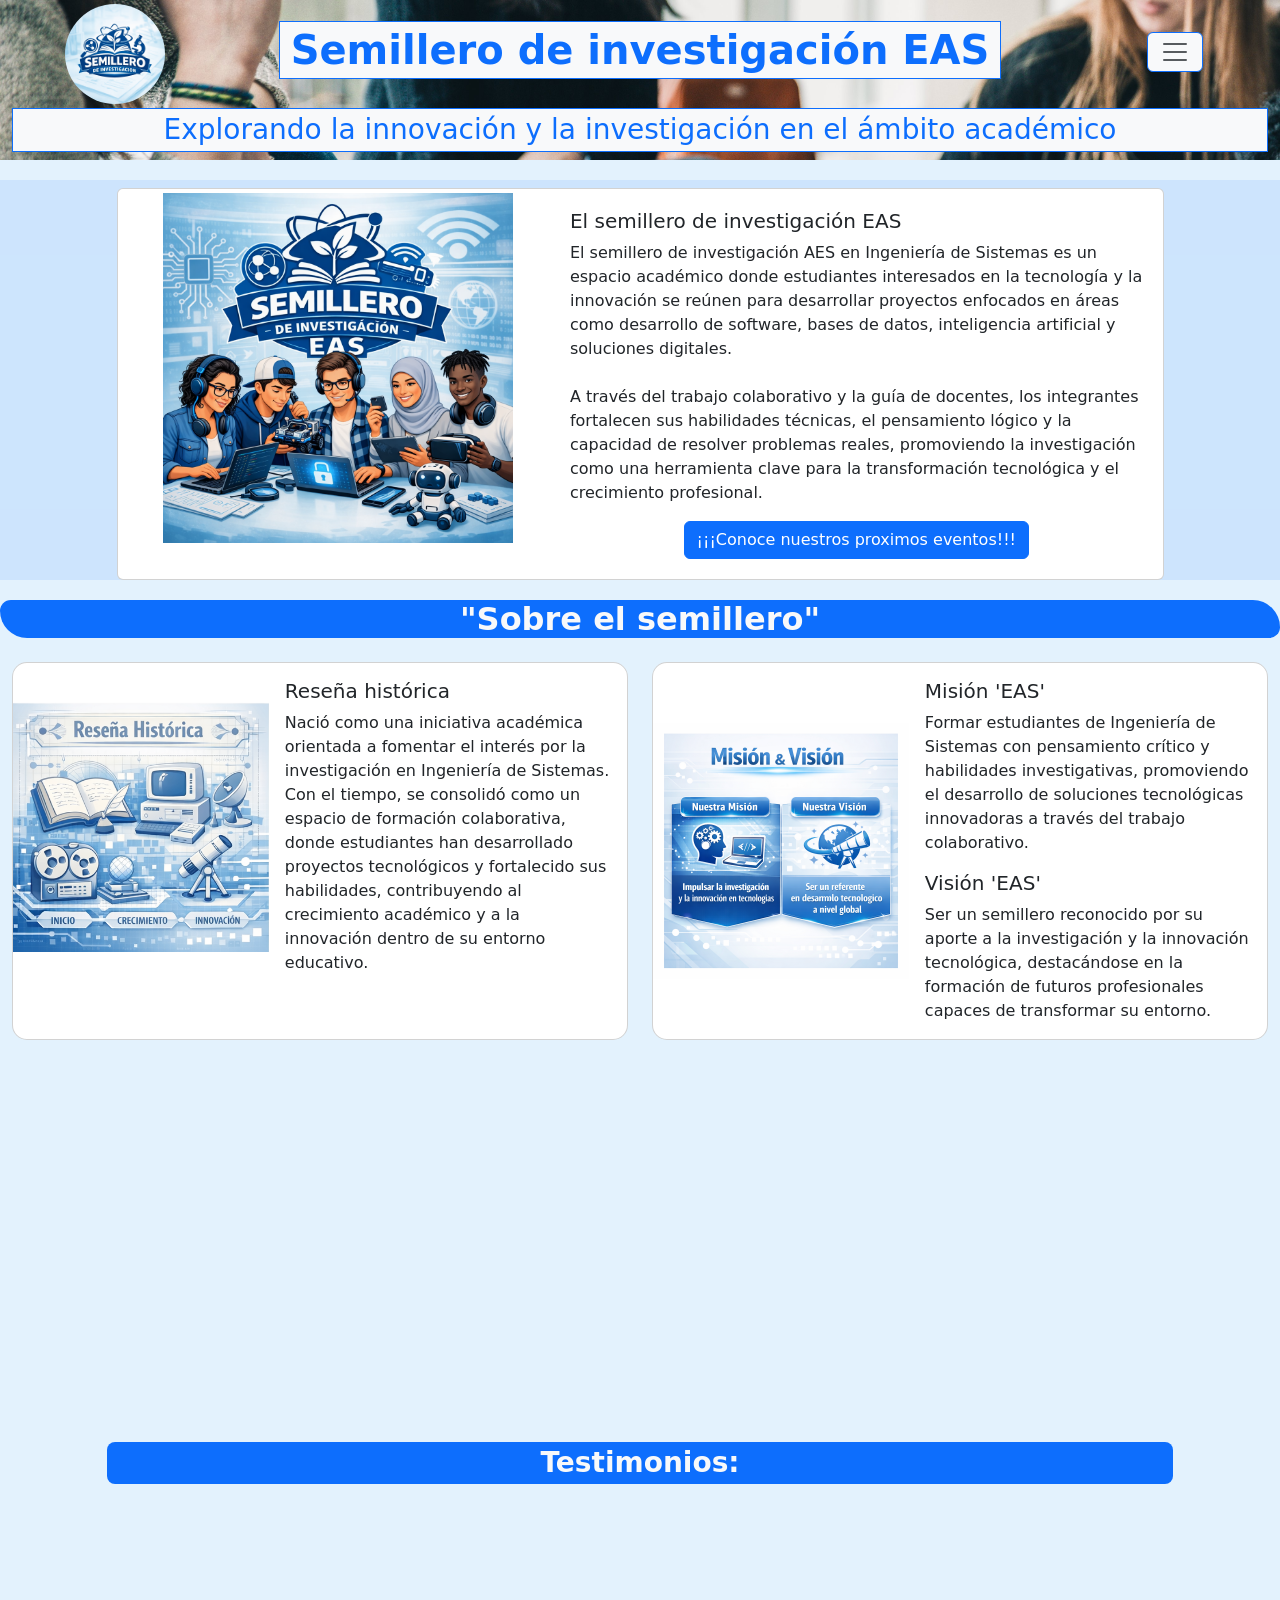
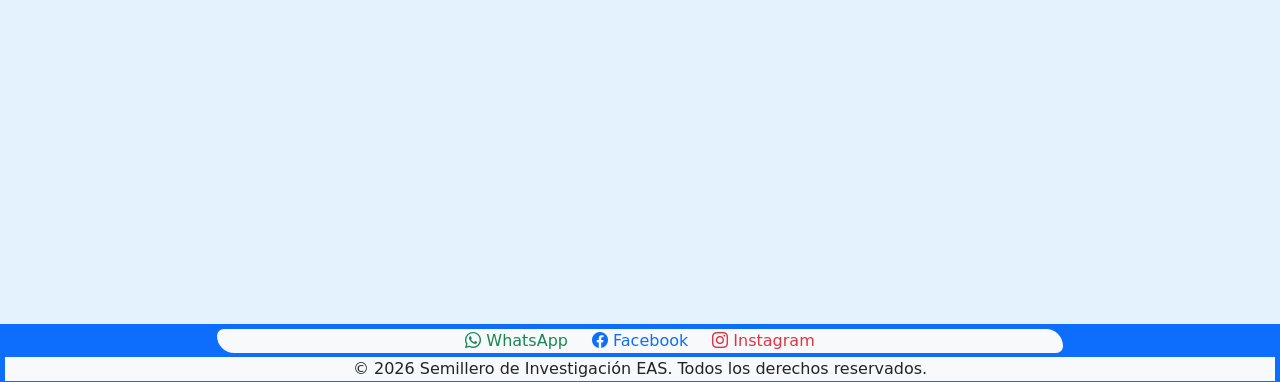
<file: index.html>
<!DOCTYPE html>
<html lang="es">

<head>
    <meta charset="UTF-8">
    <meta name="viewport" content="width=device-width, initial-scale=1.0">
    <title>Semillero de investigación EAS</title>
    <link rel="stylesheet" href="./CSS/styles.css">
    <link rel="stylesheet" href="./CSS/bootstrap.css">
    <link rel="stylesheet" href="https://cdnjs.cloudflare.com/ajax/libs/animate.css/4.1.1/animate.min.css">
    <link href="https://unpkg.com/aos@2.3.1/dist/aos.css" rel="stylesheet">
    <link rel="stylesheet" href="https://cdn.jsdelivr.net/npm/bootstrap-icons@1.13.1/font/bootstrap-icons.min.css">
</head>

<body>

    <div id="BigContainer">

        <header class="container-fluid">
            <div class="row align-items-center justify-content-center">

                <div class="col-4 col-sm-2 mt-1"><img id="loguito" class="img-fluid" src="./IMG/semilleroLogo.png"
                        alt="">
                </div>

                <div class="col-8 col-sm-7">
                    <h1 class="text-center fw-bold text-primary border border-primary bg-light mt-1 p-1">Semillero de
                        investigación EAS</h1>
                </div>

                <div class="col-12 col-sm-2">
                    <nav class="navbar">
                        <div class="container-fluid">
                            <button class="navbar-toggler bg-light border-radius border-primary ms-auto" type="button"
                                data-bs-toggle="offcanvas" data-bs-target="#offcanvasNavbar"
                                aria-controls="offcanvasNavbar" aria-label="Toggle navigation">
                                <span class="navbar-toggler-icon"></span>
                            </button>
                            <div class="offcanvas offcanvas-end" tabindex="-1" id="offcanvasNavbar"
                                aria-labelledby="offcanvasNavbarLabel">
                                <div class="offcanvas-header bg-primary bg-opacity-10">
                                    <h5 class="offcanvas-title" id="offcanvasNavbarLabel">Menú del Semillero</h5>
                                    <button type="button" class="btn-close" data-bs-dismiss="offcanvas"
                                        aria-label="Close"></button>
                                </div>
                                <div class="offcanvas-body">
                                    <ul class="navbar-nav justify-content-end flex-grow-1 pe-3">
                                        <li class="nav-item">
                                            <a class="nav-link active" aria-current="page" href="./index.html">Home</a>
                                        </li>
                                        <li class="nav-item">
                                            <a class="nav-link" href="./Eventos/index.html">Eventos y Noticias</a>
                                        </li>
                                        <li class="nav-item">
                                            <a class="nav-link" href="./Equipos y Resultados/index.html">Equipos de
                                                trabajo y Resultados de
                                                investigación</a>
                                        </li>
                                        <li class="nav-item">
                                            <a class="nav-link" href="./Productos académicos/index.html">Productos
                                                academicos</a>
                                        </li>
                                        <li class="nav-item">
                                            <a class="nav-link" href="./Galería de img/index.html">Galería de
                                                imágenes</a>
                                        </li>
                                        <li class="nav-item">
                                            <a class="nav-link" href="./Contacto/index.html">Contacto</a>
                                        </li>
                                        <li class="nav-item ">
                                            <img class="animate__animated animate__shakeY animate__slow animate__infinite img-fluid"
                                                src="./IMG/mascota.png" alt="">
                                        </li>
                                    </ul>
                                </div>
                            </div>
                        </div>
                    </nav>
                </div>

                <div class="col-12 mt-1">
                    <h3 class="text-center text-primary border border-primary bg-light p-1">Explorando la innovación y
                        la investigación en el ámbito académico</h3>
                </div>

            </div>
        </header>
        <!-------SECCION MAIN ------------------------------------------------->
        <main class="container-fluid bg-primary bg-opacity-10">
            <div class="row">

                <div class="col-12 mt-2 justify-content-center d-flex">
                    <div class="card col-10 animate__animated animate__rotateIn">
                        <div class="row g-0 m-1">

                            <div class="col-12 col-md-5 justify-content-center d-flex">
                                <img id="imgResumen" src="./IMG/resumenSem.png" class="img-fluid" alt="...">
                            </div>

                            <div class="col-11 col-md-7">
                                <div class="card-body">
                                    <h5 class="card-title">El semillero de investigación EAS</h5>
                                    <p class="card-text">
                                        El semillero de investigación AES en Ingeniería de Sistemas es un espacio
                                        académico donde
                                        estudiantes interesados en la tecnología y la innovación
                                        se reúnen para desarrollar proyectos enfocados en áreas
                                        como desarrollo de software, bases de datos, inteligencia
                                        artificial y soluciones digitales.<br><br>
                                        A través del trabajo colaborativo y la guía de docentes, los integrantes
                                        fortalecen sus habilidades técnicas, el pensamiento lógico y la capacidad
                                        de resolver problemas reales, promoviendo la investigación como una herramienta
                                        clave para la transformación tecnológica y el crecimiento profesional.
                                    </p>
                                    <div class="d-flex justify-content-center">
                                        <a href="./Eventos/index.html" class="btn btn-primary">¡¡¡Conoce nuestros
                                            proximos eventos!!!</a>
                                    </div>

                                </div>
                            </div>

                        </div>
                    </div>
                </div>


            </div>


        </main>

        <!-------- SECCION SOBRE EL SEMILLERO  ------->
        <section class="container-fluid">
            <div class="row g-4 justify-content-center">

                <h2 class="col-12 fw-bold mt-4 mb-0 bg-primary text-light">"Sobre el semillero"</h2>

                <!-- CARD 1 -->
                <div class="col-12 col-sm-6 d-flex">
                    <div class="card w-100 h-100 " data-aos="fade-up">
                        <div class="row g-0">
                            <div class="col-12 col-lg-5 d-flex justify-content-center align-items-center">
                                <img src="./IMG/rese.png" class="img-fluid" alt="">
                            </div>
                            <div class="col-12 col-lg-7">
                                <div class="card-body">
                                    <h5 class="card-title">Reseña histórica</h5>
                                    <p class="card-text">
                                        Nació como una iniciativa académica orientada a fomentar el interés por la
                                        investigación en Ingeniería de Sistemas. Con el tiempo, se consolidó como un
                                        espacio
                                        de formación colaborativa, donde estudiantes han desarrollado proyectos
                                        tecnológicos
                                        y fortalecido sus habilidades, contribuyendo al crecimiento académico y a la
                                        innovación dentro de su entorno educativo.
                                    </p>
                                </div>
                            </div>
                        </div>
                    </div>
                </div>

                <!-- CARD 2 -->
                <div class="col-12 col-sm-6 d-flex">
                    <div class="card w-100 h-100" data-aos="fade-up">
                        <div class="row g-0">
                            <div class="col-12 col-lg-5 d-flex justify-content-center align-items-center">
                                <img src="./IMG/misiYVisi.png" class="img-fluid" alt="">
                            </div>
                            <div class="col-12 col-lg-7">
                                <div class="card-body">
                                    <h5 class="card-title">Misión 'EAS'</h5>
                                    <p class="card-text">
                                        Formar estudiantes de Ingeniería de Sistemas con pensamiento crítico y
                                        habilidades
                                        investigativas, promoviendo el desarrollo de soluciones tecnológicas innovadoras
                                        a
                                        través del trabajo colaborativo.
                                    </p>
                                    <h5 class="card-title">Visión 'EAS'</h5>
                                    <p class="card-text">
                                        Ser un semillero reconocido por su aporte a la investigación y la innovación
                                        tecnológica, destacándose en la formación de futuros profesionales capaces de
                                        transformar su entorno.
                                    </p>
                                </div>
                            </div>
                        </div>
                    </div>
                </div>

                <!-- CARD 3 -->
                <div class="col-12 col-sm-6 d-flex" data-aos="fade-up">
                    <div class="card w-100 h-100">
                        <div class="row g-0">
                            <div class="col-12 col-lg-5 d-flex justify-content-center align-items-center">
                                <img src="./IMG/objeti.png" class="img-fluid" alt="">
                            </div>
                            <div class="col-12 col-lg-7">
                                <div class="card-body">
                                    <h5 class="card-title">Objetivos 'EAS'</h5>
                                    <p class="card-text">
                                        Promover el desarrollo de habilidades investigativas, tecnológicas y de
                                        pensamiento
                                        crítico en estudiantes de Ingeniería de Sistemas, mediante la formulación y
                                        ejecución de proyectos que den respuesta a problemáticas reales. Asimismo,
                                        fomentar
                                        el trabajo colaborativo, la innovación y el uso de herramientas digitales,
                                        contribuyendo a la formación integral de futuros profesionales comprometidos con
                                        el
                                        desarrollo tecnológico y social.
                                    </p>
                                </div>
                            </div>
                        </div>
                    </div>
                </div>

                <!-- CARD 4 -->
                <div class="col-12 col-sm-6 d-flex">
                    <div class="card w-100 h-100" data-aos="fade-up">
                        <div class="row g-0">
                            <div class="col-12 col-lg-5 d-flex justify-content-center align-items-center">
                                <img src="./IMG/lineas.png" class="img-fluid" alt="">
                            </div>
                            <div class="col-12 col-lg-7">
                                <div class="card-body">
                                    <h5 class="card-title">Líneas de investigación</h5>
                                    <p class="card-text">
                                        El semillero AES orienta sus procesos hacia diversas líneas de investigación en
                                        Ingeniería de Sistemas, tales como desarrollo de software, bases de datos,
                                        inteligencia artificial, redes y seguridad informática. Estas áreas permiten a
                                        los
                                        estudiantes explorar, proponer y desarrollar soluciones tecnológicas
                                        innovadoras,
                                        fortaleciendo sus competencias y aportando al avance del conocimiento en el
                                        ámbito
                                        digital.
                                    </p>
                                </div>
                            </div>
                        </div>
                    </div>
                </div>

                <!--Testimonios-------------------- -->

                <article class="col-12 col-sm-11 col-md-10">
                    <div class="row justify-content-center">
                        <h3
                            class="col-12 marinosTitle bg-primary rounded-3 text-center p-1 text-light fw-bold text-center">
                            Testimonios: </h3>
                        <!-- ----------------Tres cards Integrantes -->
                        <div class="card-group  marinosGrupo p-1 rounded-4" data-aos="fade-down-left">

                            <div class="card">
                                <img src="./IMG/testi1.jpeg" class="card-img-top img-fluid" alt="">
                                <div class="card-body">
                                    <h5 class="card-title text-center">Walter YoYa Estoy</h5>
                                    <ul class="list-group list-group-flush">
                                        <li class="list-group-item text-center">
                                            “En el semillero descubrí cómo la
                                            tecnología puede resolver problemas reales, no solo teoría.”
                                        </li>
                                    </ul>
                                </div>
                            </div>

                            <div class="card">
                                <img src="./IMG/testi2.jpeg" class="card-img-top" alt="">
                                <div class="card-body">
                                    <h5 class="card-title text-center">Emanuel Armando Sterling Jara</h5>
                                    <ul class="list-group list-group-flush">
                                        <li class="list-group-item text-center">
                                            “Aprendí más trabajando en proyectos reales que en muchas clases
                                            tradicionales.”
                                        </li>
                                    </ul>
                                </div>
                            </div>

                            <div class="card">
                                <img src="./IMG/testi3.jpeg" class="card-img-top" alt="">
                                <div class="card-body">
                                    <h5 class="card-title text-center">Keyner Adrian Astudillo</h5>
                                    <ul class="list-group list-group-flush">
                                        <li class="list-group-item text-center">
                                            “Este semillero me ayudó a pensar como desarrollador y no solo como estudiante.”
                                        </li>
                                    </ul>
                                </div>
                            </div>

                        </div>




                    </div>
                </article>

            </div>
        </section>






        <!-------------------------- Footer ----------->
        <footer class="container-fluid bg-primary p-0">
            <div class="row w-100 border border-primary justify-content-center align-items-center ps-1 pe-1">
                <ul class="col-11 col-sm-8 list-unstyled mb-1 mt-1 p-0">
                    <li id="cajitaIconos" class="d-flex justify-content-center align-items-center gap-4 bg-light">
                        <a href="https://www.whatsapp.com" class="text-decoration-none text-success text-center">
                            <i class="bi bi-whatsapp"></i>
                            <span>WhatsApp</span>
                        </a>
                        <a href="https://www.facebook.com" class="text-decoration-none text-primary text-center">
                            <i class="bi bi-facebook"></i>
                            <span>Facebook</span>
                        </a>
                        <a href="https://www.instagram.com" class="text-decoration-none text-danger text-center">
                            <i class="bi bi-instagram"></i>
                            <span>Instagram</span>
                        </a>
                    </li>
                </ul>
                <p class="col-12 text-center bg-light mb-0">
                    &copy; 2026 Semillero de Investigación EAS. Todos los derechos reservados.
                </p>
            </div>
        </footer>
    </div>

    <script src="./JS/bootstrap.js"></script>
    <script src="https://unpkg.com/aos@next/dist/aos.js"></script>
    <script>AOS.init();</script>
</body>

</html>
</file>
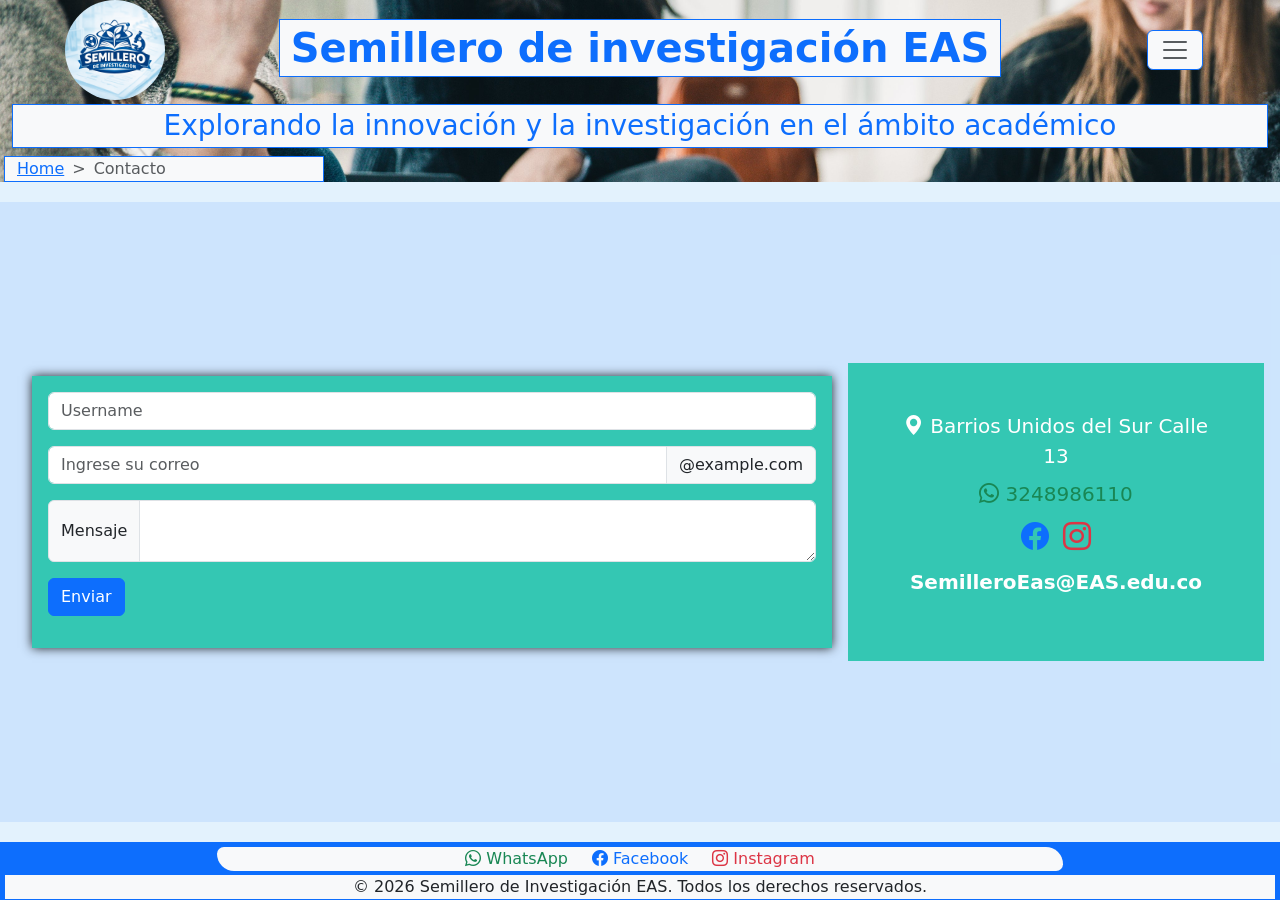
<file: Contacto/index.html>
<!DOCTYPE html>
<html lang="es">

<head>
    <meta charset="UTF-8">
    <meta name="viewport" content="width=device-width, initial-scale=1.0">
    <title>Contacto - Semillero de Investigación EAS</title>
    <link rel="stylesheet" href="./CSS/styles.css">
    <link rel="stylesheet" href="../CSS/bootstrap.css">
    <link rel="stylesheet" href="https://cdnjs.cloudflare.com/ajax/libs/animate.css/4.1.1/animate.min.css">
    <link href="https://unpkg.com/aos@2.3.1/dist/aos.css" rel="stylesheet">
    <link rel="stylesheet" href="https://cdn.jsdelivr.net/npm/bootstrap-icons@1.13.1/font/bootstrap-icons.min.css">
</head>

<body>

    <div id="BigContainer">

        <header class="container-fluid">
            <div class="row align-items-center justify-content-center">

                <div class="col-4 col-sm-2"><img id="loguito" class="img-fluid" src="../IMG/semilleroLogo.png" alt="">
                </div>

                <div class="col-8 col-sm-7">
                    <h1 class="text-center fw-bold text-primary border border-primary bg-light mt-1 p-1">Semillero de
                        investigación EAS</h1>
                </div>

                <div class="col-12 col-sm-2">
                    <nav class="navbar">
                        <div class="container-fluid">
                            <button class="navbar-toggler bg-light border-radius border-primary ms-auto" type="button"
                                data-bs-toggle="offcanvas" data-bs-target="#offcanvasNavbar"
                                aria-controls="offcanvasNavbar" aria-label="Toggle navigation">
                                <span class="navbar-toggler-icon"></span>
                            </button>
                            <div class="offcanvas offcanvas-end" tabindex="-1" id="offcanvasNavbar"
                                aria-labelledby="offcanvasNavbarLabel">
                                <div class="offcanvas-header bg-primary bg-opacity-10">
                                    <h5 class="offcanvas-title" id="offcanvasNavbarLabel">Menú del Semillero</h5>
                                    <button type="button" class="btn-close" data-bs-dismiss="offcanvas"
                                        aria-label="Close"></button>
                                </div>
                                <div class="offcanvas-body">
                                    <ul class="navbar-nav justify-content-end flex-grow-1 pe-3">
                                        <li class="nav-item">
                                            <a class="nav-link active" aria-current="page" href="../index.html">Home</a>
                                        </li>
                                        <li class="nav-item">
                                            <a class="nav-link" href="../Eventos/index.html">Eventos y Noticias</a>
                                        </li>
                                        <li class="nav-item">
                                            <a class="nav-link" href="../Equipos y Resultados/index.html">Equipos de
                                                trabajo y Resultados de
                                                investigación</a>
                                        </li>
                                        <li class="nav-item">
                                            <a class="nav-link" href="../Productos académicos/index.html">Productos
                                                academicos</a>
                                        </li>
                                        <li class="nav-item">
                                            <a class="nav-link" href="../Galería de img/index.html">Galería de
                                                imágenes</a>
                                        </li>
                                        <li class="nav-item">
                                            <a class="nav-link" href="../Contacto/index.html">Contacto</a>
                                        </li>
                                        <li class="nav-item">
                                            <img class="animate__animated animate__shakeY animate__slow animate__infinite img-fluid"
                                                src="../IMG/mascota.png" alt="">
                                        </li>
                                    </ul>
                                </div>
                            </div>
                        </div>
                    </nav>
                </div>

                <div class="col-12 mt-1">
                    <h3 class="text-center text-primary border border-primary bg-light p-1">Explorando la innovación y
                        la investigación en el ámbito académico</h3>
                </div>

                <div class="col-7 col-sm-4 col-lg-3 bg-light ms-1 me-auto border border-primary align-items-center d-flex">
                    <nav style="--bs-breadcrumb-divider: '>';" aria-label="breadcrumb">
                        <ol id="migajas" class="breadcrumb align-items-center mb-0">
                            <li class="breadcrumb-item"><a href="../index.html">Home</a></li>
                            <li class="breadcrumb-item active" aria-current="page">Contacto</li>
                        </ol>
                    </nav>
                </div>
            </div>
        </header>

        <!------------------Main -->
        <main class="container-fluid bg-primary bg-opacity-10 p-3">

            <div class="row w-100 align-items-center mx-0 g-3">

                <!--------------- Section Formulario ------------>
                <section class="col-12 col-md-8">

                    <form id="formularioPe" class=" p-3">

                        <div class="input-group mb-3">
                            <input type="text" class="form-control" placeholder="Username">
                        </div>

                        <div class="input-group mb-3">
                            <input type="text" class="form-control" placeholder="Ingrese su correo">
                            <span class="input-group-text">@example.com</span>
                        </div>

                        <div class="input-group mb-3">
                            <span class="input-group-text">Mensaje</span>
                            <textarea class="form-control"></textarea>
                        </div>

                        <input class="btn btn-primary mb-3" type="submit" value="Enviar">
                        <div id="mensaje" class="alert alert-success d-none"></div>

                    </form>
                </section>

                <!--------------- Section Redes sociales ------------>
                <section id="redesSem" class="col-12 col-md-4 d-flex justify-content-center align-items-center p-5">

                    <div class="text-center">

                        <p class="fs-5 mb-2">
                            <i class="bi bi-geo-alt-fill"></i>
                            Barrios Unidos del Sur Calle 13
                        </p>

                        <p class="fs-5 text-success mb-2">
                            <a href="https://www.WhatsApp.com" class="text-decoration-none text-success">
                                <i class="bi bi-whatsapp"></i>
                            </a>
                            3248986110
                        </p>

                        <div class="mb-2">
                            <a href="https://www.facebook.com" class="text-decoration-none text-primary me-2">
                                <i class="bi bi-facebook fs-3"></i>
                            </a>
                            <a href="https://www.instagram.com" class="text-decoration-none text-danger">
                                <i class="bi bi-instagram fs-3"></i>
                            </a>
                        </div>

                        <p class="fw-bold fs-5">
                            SemilleroEas@EAS.edu.co
                        </p>

                    </div>

                </section>

            </div>

        </main>
        <!-------------------------- Footer ----------->
        <footer class="container-fluid bg-primary p-0">
            <div class="row w-100 border border-primary justify-content-center align-items-center ps-1 pe-1">
                <ul class="col-11 col-sm-8 list-unstyled mb-1 mt-1 p-0">
                    <li id="cajitaIconos" class="d-flex justify-content-center align-items-center gap-4 bg-light">
                        <a href="https://www.whatsapp.com" class="text-decoration-none text-success text-center">
                            <i class="bi bi-whatsapp"></i>
                            <span>WhatsApp</span>
                        </a>
                        <a href="https://www.facebook.com" class="text-decoration-none text-primary text-center">
                            <i class="bi bi-facebook"></i>
                            <span>Facebook</span>
                        </a>
                        <a href="https://www.instagram.com" class="text-decoration-none text-danger text-center">
                            <i class="bi bi-instagram"></i>
                            <span>Instagram</span>
                        </a>
                    </li>
                </ul>
                <p class="col-12 text-center bg-light mb-0">
                    &copy; 2026 Semillero de Investigación EAS. Todos los derechos reservados.
                </p>
            </div>
        </footer>










    </div>




    <script>
        const form = document.getElementById("formularioPe");

        form.addEventListener("submit", function (e) {
            e.preventDefault(); // evita recargar
            mensaje.classList.remove("d-none");
            mensaje.textContent = "¡Gracias por contactarnos! Pronto nos pondremos en contacto contigo.";
            form.reset(); // limpia todo
        });
    </script>
    <script src="../JS/bootstrap.js"></script>
    <script src="https://unpkg.com/aos@next/dist/aos.js"></script>
    <script>AOS.init();</script>
</body>

</html>
</file>
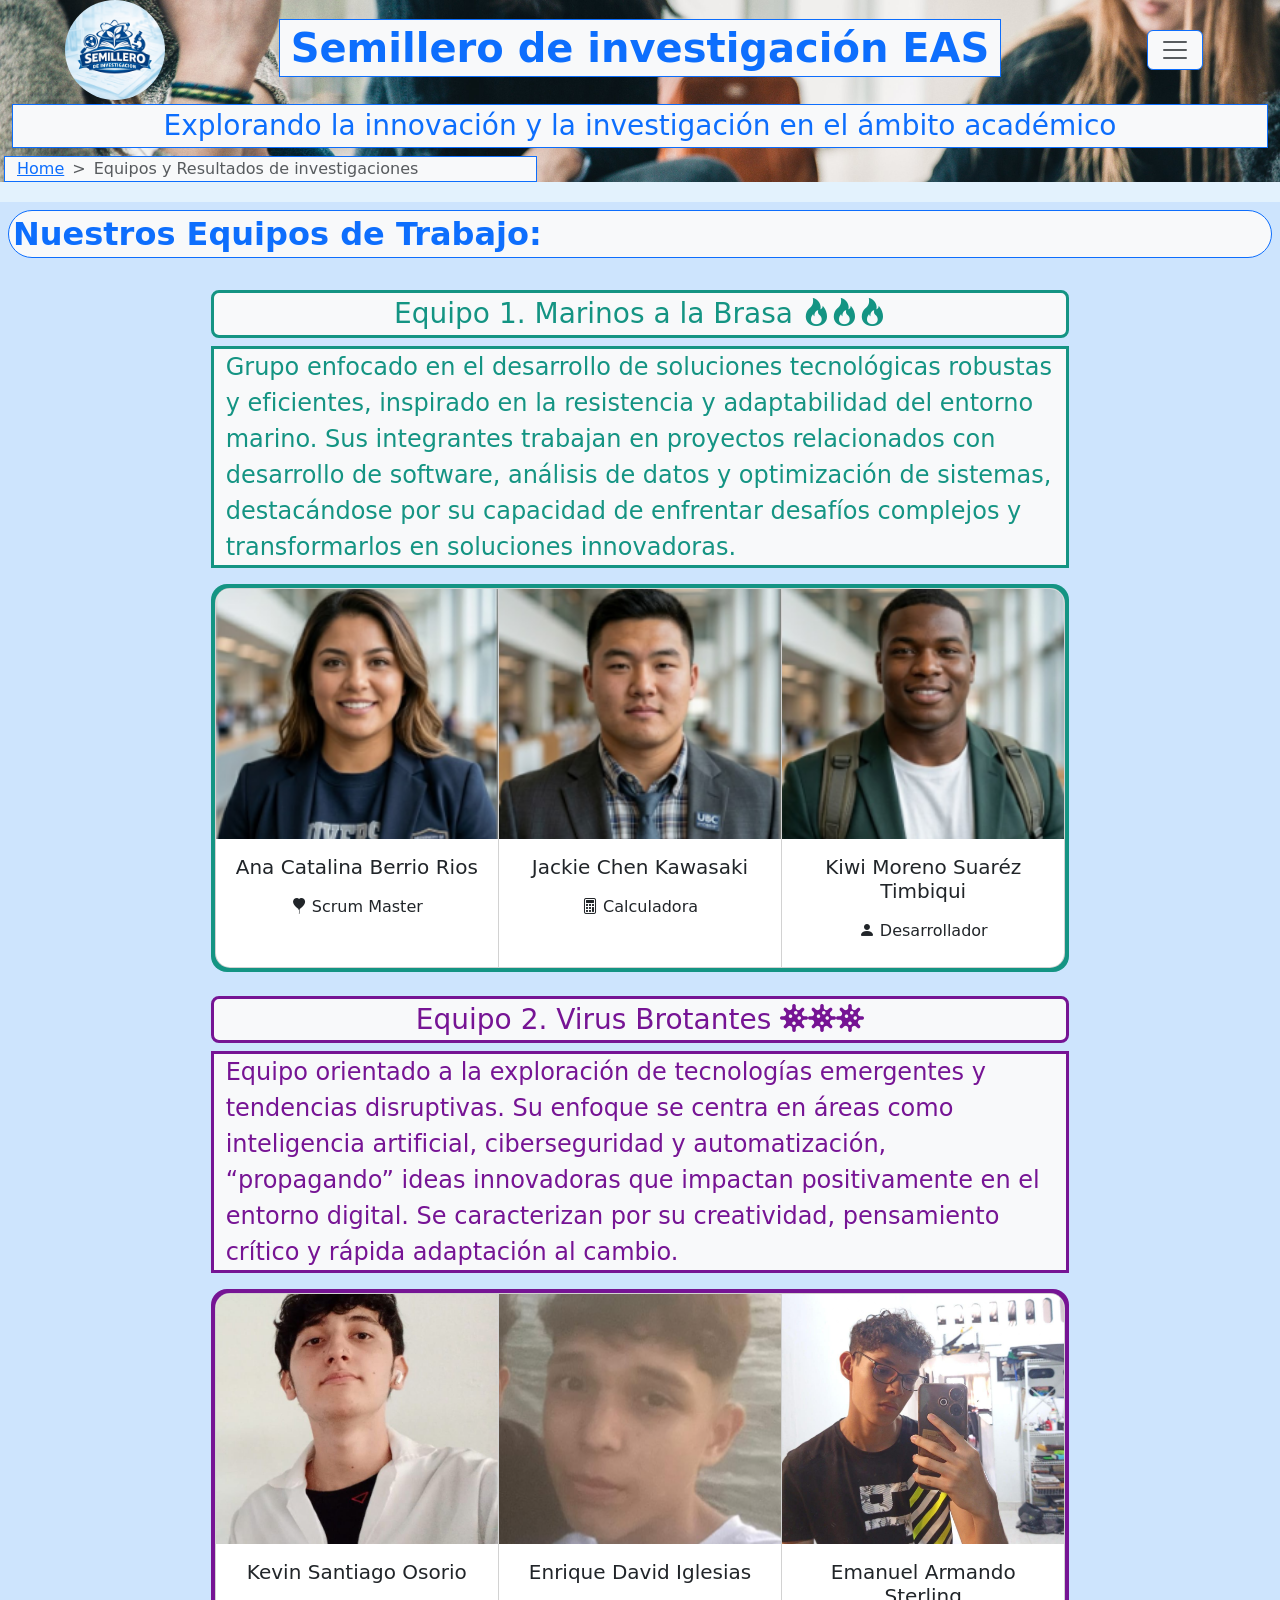
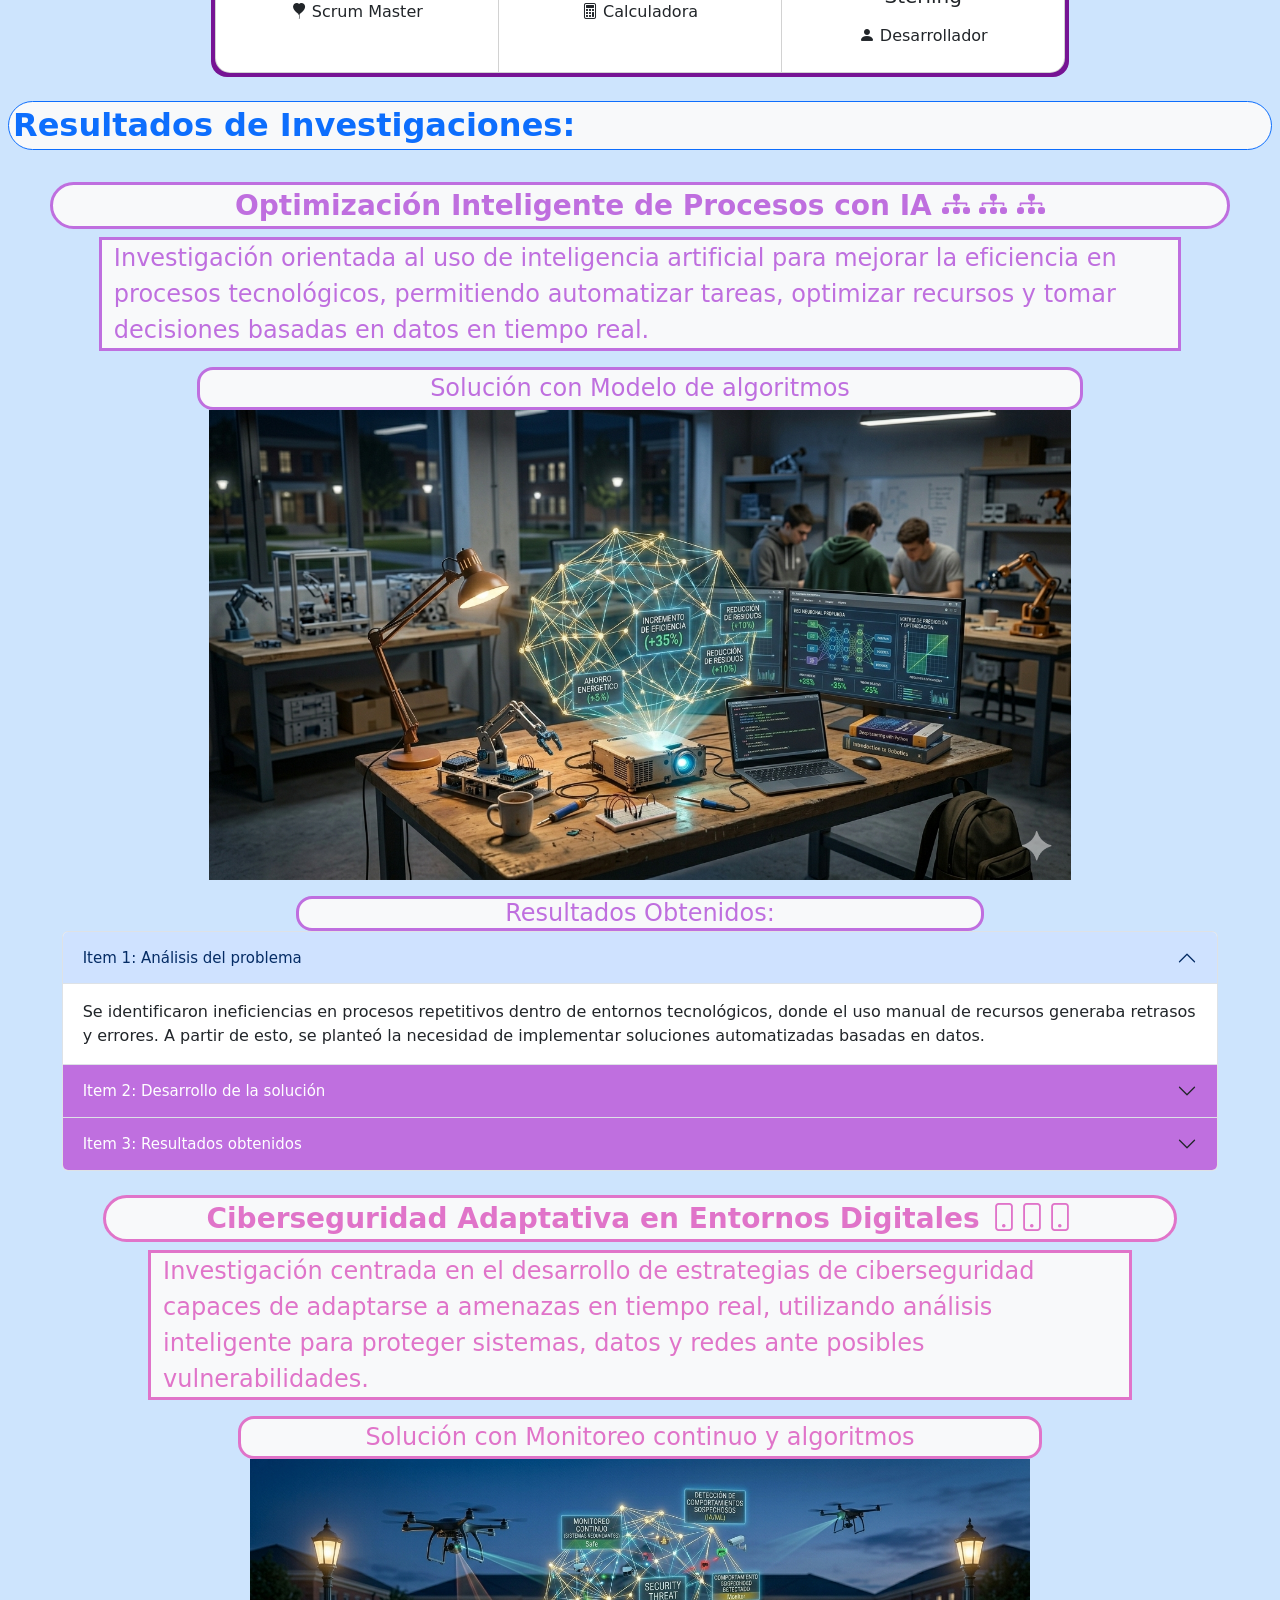
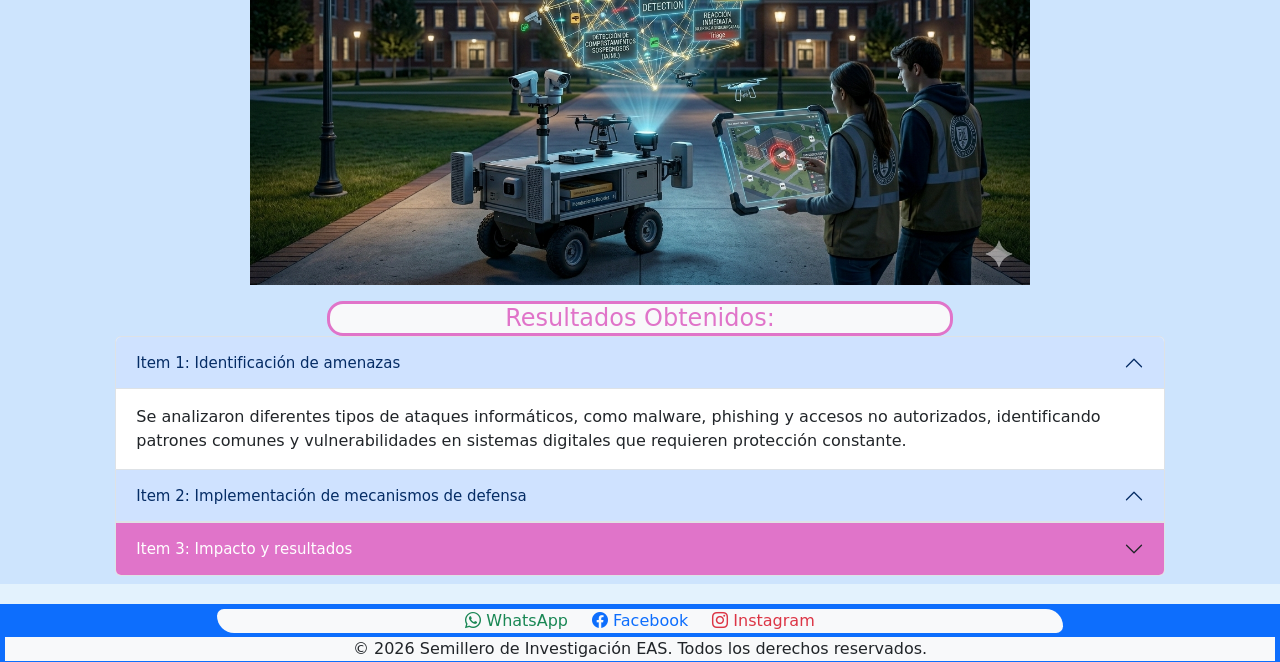
<file: Equipos y Resultados/index.html>
<!DOCTYPE html>
<html lang="es">

<head>
    <meta charset="UTF-8">
    <meta name="viewport" content="width=device-width, initial-scale=1.0">
    <title>Equipos e Investigaciones del semillero</title>
    <link rel="stylesheet" href="./CSS/styles.css">
    <link rel="stylesheet" href="../CSS/bootstrap.css">
    <link rel="stylesheet" href="https://cdnjs.cloudflare.com/ajax/libs/animate.css/4.1.1/animate.min.css">
    <link href="https://unpkg.com/aos@2.3.1/dist/aos.css" rel="stylesheet">
    <link rel="stylesheet" href="https://cdn.jsdelivr.net/npm/bootstrap-icons@1.13.1/font/bootstrap-icons.min.css">
</head>

<body>

    <div id="BigContainer">

        <header class="container-fluid">
            <div class="row align-items-center justify-content-center">

                <div class="col-4 col-sm-2"><img id="loguito" class="img-fluid" src="../IMG/semilleroLogo.png" alt="">
                </div>

                <div class="col-8 col-sm-7">
                    <h1 class="text-center fw-bold text-primary border border-primary bg-light mt-1 p-1">Semillero de
                        investigación EAS</h1>
                </div>

                <div class="col-12 col-sm-2">
                    <nav class="navbar">
                        <div class="container-fluid">
                            <button class="navbar-toggler bg-light border-radius border-primary ms-auto" type="button"
                                data-bs-toggle="offcanvas" data-bs-target="#offcanvasNavbar"
                                aria-controls="offcanvasNavbar" aria-label="Toggle navigation">
                                <span class="navbar-toggler-icon"></span>
                            </button>
                            <div class="offcanvas offcanvas-end" tabindex="-1" id="offcanvasNavbar"
                                aria-labelledby="offcanvasNavbarLabel">
                                <div class="offcanvas-header bg-primary bg-opacity-10">
                                    <h5 class="offcanvas-title" id="offcanvasNavbarLabel">Menú del Semillero</h5>
                                    <button type="button" class="btn-close" data-bs-dismiss="offcanvas"
                                        aria-label="Close"></button>
                                </div>
                                <div class="offcanvas-body">
                                    <ul class="navbar-nav justify-content-end flex-grow-1 pe-3">
                                        <li class="nav-item">
                                            <a class="nav-link active" aria-current="page" href="../index.html">Home</a>
                                        </li>
                                        <li class="nav-item">
                                            <a class="nav-link" href="../Eventos/index.html">Eventos y Noticias</a>
                                        </li>
                                        <li class="nav-item">
                                            <a class="nav-link" href="../Equipos y Resultados/index.html">Equipos de
                                                trabajo y Resultados de
                                                investigación</a>
                                        </li>
                                        <li class="nav-item">
                                            <a class="nav-link" href="../Productos académicos/index.html">Productos
                                                academicos</a>
                                        </li>
                                        <li class="nav-item">
                                            <a class="nav-link" href="../Galería de img/index.html">Galería de
                                                imágenes</a>
                                        </li>
                                        <li class="nav-item">
                                            <a class="nav-link" href="../Contacto/index.html">Contacto</a>
                                        </li>
                                        <li class="nav-item">
                                            <img class="animate__animated animate__shakeY animate__slow animate__infinite img-fluid"
                                                src="../IMG/mascota.png" alt="">
                                        </li>
                                    </ul>
                                </div>
                            </div>
                        </div>
                    </nav>
                </div>

                <div class="col-12 mt-1">
                    <h3 class="text-center text-primary border border-primary bg-light p-1">Explorando la innovación y
                        la investigación en el ámbito académico</h3>
                </div>

                <div class="col-9 col-md-7 col-lg-5 bg-light ms-1 me-auto border border-primary align-items-center d-flex">
                    <nav style="--bs-breadcrumb-divider: '>';" aria-label="breadcrumb">
                        <ol id="migajas" class="breadcrumb align-items-center mb-0">
                            <li class="breadcrumb-item"><a href="../index.html">Home</a></li>
                            <li class="breadcrumb-item active" aria-current="page">Equipos y Resultados de
                                investigaciones</li>
                        </ol>
                    </nav>
                </div>
            </div>
        </header>
        <!-------SECCION MAIN ------------------------------------------------->
        <main class="container-fluid bg-primary bg-opacity-10 p-2">
            <div class="row g-4">
                <!--------------- Section Equipos ------------>
                <section class="col-12 d-flex">
                    <div class="row justify-content-center align-items-center d-flex flex-column g-4">

                        <div class="col-12">
                            <h2 class="p-1 fw-bold border border-primary text-primary bg-light rounded-5">Nuestros
                                Equipos de Trabajo: </h2>
                        </div>

                        <!-- Equipo 1 ------>

                        <article class="col-10 col-sm-8">
                            <div class="row justify-content-center">
                                <h3 class="col-12 marinosTitle bg-light rounded-3 text-center p-1">
                                    Equipo 1.
                                    Marinos a la Brasa <i class="bi bi-fire"></i><i class="bi bi-fire"></i><i
                                        class="bi bi-fire"></i></h3>
                                <p class="col-12 fs-4 marinosTitle bg-light">Grupo enfocado en el desarrollo de
                                    soluciones tecnológicas robustas y
                                    eficientes,
                                    inspirado en la resistencia y adaptabilidad del entorno marino. Sus integrantes
                                    trabajan en proyectos relacionados con desarrollo de software, análisis de datos y
                                    optimización de sistemas, destacándose por su capacidad de enfrentar desafíos
                                    complejos y transformarlos en soluciones innovadoras.</p>
                                <!-- ----------------Tres cards Integrantes -->
                                <div class="card-group  marinosGrupo p-1 rounded-4">

                                    <div class="card">
                                        <img src="./IMG/panceta1.png" class="card-img-top img-fluid" alt="">
                                        <div class="card-body">
                                            <h5 class="card-title text-center">Ana Catalina Berrio Rios</h5>
                                            <ul class="list-group list-group-flush">
                                                <li class="list-group-item text-center">
                                                    <i class="bi bi-balloon-heart-fill"></i> Scrum Master
                                                </li>
                                            </ul>
                                        </div>
                                    </div>

                                    <div class="card">
                                        <img src="./IMG/panceta2.png" class="card-img-top" alt="">
                                        <div class="card-body">
                                            <h5 class="card-title text-center">Jackie Chen Kawasaki</h5>
                                            <ul class="list-group list-group-flush">
                                                <li class="list-group-item text-center">
                                                    <i class="bi bi-calculator"></i> Calculadora
                                                </li>
                                            </ul>
                                        </div>
                                    </div>

                                    <div class="card">
                                        <img src="./IMG/panceta3.png" class="card-img-top" alt="">
                                        <div class="card-body">
                                            <h5 class="card-title text-center">Kiwi Moreno Suaréz Timbiqui</h5>
                                            <ul class="list-group list-group-flush">
                                                <li class="list-group-item text-center">
                                                    <i class="bi bi-person-fill"></i> Desarrollador
                                                </li>
                                            </ul>
                                        </div>
                                    </div>

                                </div>




                            </div>
                        </article>

                        <!-- Equipo 2 ------>

                        <article class="col-10 col-sm-8">
                            <div class="row justify-content-center">
                                <h3 class="col-12 virusTitle bg-light rounded-3 text-center p-1">
                                    Equipo 2.
                                    Virus Brotantes <i class="bi bi-virus2"></i><i class="bi bi-virus2"></i><i
                                        class="bi bi-virus2"></i></h3>
                                <p class="col-12 virusTitle fs-4 bg-light">Equipo orientado a la exploración de
                                    tecnologías emergentes y tendencias disruptivas.
                                    Su enfoque se centra en áreas como inteligencia artificial, ciberseguridad y
                                    automatización, “propagando” ideas innovadoras que impactan positivamente en el
                                    entorno digital. Se caracterizan por su creatividad, pensamiento crítico y rápida
                                    adaptación al cambio.</p>
                                <!-- ----------------Tres cards Integrantes -->
                                <div class="card-group virusGrupo p-1 rounded-4">

                                    <div class="card">
                                        <img src="./IMG/virus1 (1).jpeg" class="card-img-top img-fluid" alt="">
                                        <div class="card-body">
                                            <h5 class="card-title text-center">Kevin Santiago Osorio</h5>
                                            <ul class="list-group list-group-flush">
                                                <li class="list-group-item text-center">
                                                    <i class="bi bi-balloon-heart-fill"></i> Scrum Master
                                                </li>
                                            </ul>
                                        </div>
                                    </div>

                                    <div class="card">
                                        <img src="./IMG/virus1 (2).jpeg" class="card-img-top" alt="">
                                        <div class="card-body">
                                            <h5 class="card-title text-center">Enrique David Iglesias</h5>
                                            <ul class="list-group list-group-flush">
                                                <li class="list-group-item text-center">
                                                    <i class="bi bi-calculator"></i> Calculadora
                                                </li>
                                            </ul>
                                        </div>
                                    </div>

                                    <div class="card">
                                        <img src="./IMG/virus1 (3).jpeg" class="card-img-top" alt="">
                                        <div class="card-body">
                                            <h5 class="card-title text-center">Emanuel Armando Sterling</h5>
                                            <ul class="list-group list-group-flush">
                                                <li class="list-group-item text-center">
                                                    <i class="bi bi-person-fill"></i> Desarrollador
                                                </li>
                                            </ul>
                                        </div>
                                    </div>

                                </div>




                            </div>
                        </article>







                    </div>
                </section>

                <!--------------- Section Resultados ------------>
                <section class="col-12 d-flex">
                    <div class="row justify-content-center align-items-center d-flex flex-column g-4">

                        <div class="col-12">
                            <h2 class="p-1 fw-bold border border-primary text-primary bg-light rounded-5">
                                Resultados de Investigaciones: </h2>
                        </div>

                        <!-- Resultados 1 ------>

                        <article class="col-11 col-ms-10">
                            <div class="row justify-content-center">
                                <h3 class="col-12 textoBordesResultado1 bg-light rounded-5 text-center p-1 fw-bold">
                                    Optimización Inteligente de Procesos con IA <i class="bi bi-diagram-3-fill"></i> <i
                                        class="bi bi-diagram-3-fill"></i> <i class="bi bi-diagram-3-fill"></i></h3>
                                <p class="col-11 textoBordesResultado1 fs-4 bg-light">Investigación orientada al uso de
                                    inteligencia artificial para mejorar la eficiencia en procesos tecnológicos,
                                    permitiendo automatizar tareas, optimizar recursos y tomar decisiones basadas en
                                    datos en tiempo real.</p>
                                <h4 class="col-9 p-1  textoBordesResultado1 text-center bg-light mb-0  rounded-4">
                                    Solución con Modelo de algoritmos</h4>
                                <img class="col-12 col-sm-9 w-70 img-fluid mb-3" src="./IMG/resultado1.png" alt="">
                                <h4 class="col-7 text-center textoBordesResultado1 bg-light mb-0  rounded-4"> Resultados
                                    Obtenidos: </h4>

                                <div class="col-12 accordion" id="accordionExample">
                                    <div class="accordion-item">
                                        <h2 class="accordion-header">
                                            <button class="accordion-button fondoBtnResultado1" type="button"
                                                data-bs-toggle="collapse" data-bs-target="#collapseOne"
                                                aria-expanded="true" aria-controls="collapseOne">
                                                Item 1: Análisis del problema
                                            </button>
                                        </h2>
                                        <div id="collapseOne" class="accordion-collapse collapse show"
                                            data-bs-parent="#accordionExample">
                                            <div class="accordion-body">
                                                Se identificaron ineficiencias en procesos repetitivos dentro de
                                                entornos tecnológicos, donde el uso manual de recursos generaba retrasos
                                                y errores. A partir de esto, se planteó la necesidad de implementar
                                                soluciones automatizadas basadas en datos.
                                            </div>
                                        </div>
                                    </div>
                                    <div class="accordion-item">
                                        <h2 class="accordion-header">
                                            <button class="accordion-button collapsed fondoBtnResultado1" type="button"
                                                data-bs-toggle="collapse" data-bs-target="#collapseTwo"
                                                aria-expanded="false" aria-controls="collapseTwo">
                                                Item 2: Desarrollo de la solución
                                            </button>
                                        </h2>
                                        <div id="collapseTwo" class="accordion-collapse collapse"
                                            data-bs-parent="#accordionExample">
                                            <div class="accordion-body">
                                                Se diseñó un modelo basado en algoritmos de machine learning capaz de
                                                analizar patrones y optimizar tareas de forma automática. Este sistema
                                                permite adaptarse a diferentes escenarios, mejorando la precisión y
                                                reduciendo tiempos de ejecución.
                                            </div>
                                        </div>
                                    </div>
                                    <div class="accordion-item">
                                        <h2 class="accordion-header">
                                            <button class="accordion-button collapsed fondoBtnResultado1" type="button"
                                                data-bs-toggle="collapse" data-bs-target="#collapseThree"
                                                aria-expanded="false" aria-controls="collapseThree">
                                                Item 3: Resultados obtenidos
                                            </button>
                                        </h2>
                                        <div id="collapseThree" class="accordion-collapse collapse"
                                            data-bs-parent="#accordionExample">
                                            <div class="accordion-body">
                                                La implementación del modelo permitió aumentar la eficiencia operativa,
                                                reducir errores y mejorar la toma de decisiones. Además, se evidenció un
                                                impacto positivo en la productividad y en la gestión de recursos
                                                tecnológicos.
                                            </div>
                                        </div>
                                    </div>
                                </div>





                            </div>
                        </article>

                        <!-- Resultados 2 ------>

                        <article class="col-11 col-sm-10">
                            <div class="row justify-content-center">
                                <h3 class="col-12 textoBordesResultado2 bg-light rounded-5 text-center p-1 fw-bold">
                                    Ciberseguridad Adaptativa en Entornos Digitales <i class="bi bi-phone"></i><i
                                        class="bi bi-phone"></i><i class="bi bi-phone"></i></h3>
                                <p class="col-11 textoBordesResultado2 fs-4 bg-light">Investigación centrada en el
                                    desarrollo de estrategias de ciberseguridad capaces de adaptarse a amenazas en
                                    tiempo real, utilizando análisis inteligente para proteger sistemas, datos y redes
                                    ante posibles vulnerabilidades.</p>
                                <h4 class="col-9 textoBordesResultado2 p-1 text-center bg-light mb-0  rounded-4">
                                    Solución con Monitoreo continuo y algoritmos</h4>
                                <img class="col-12 col-sm-9 w-70 img-fluid mb-3" src="./IMG/resultado2.png" alt="">
                                <h4 class="col-7 text-center textoBordesResultado2 bg-light mb-0  rounded-4"> Resultados
                                    Obtenidos: </h4>

                                <div class="col-12 accordion" id="accordionExample2">
                                    <div class="accordion-item">
                                        <h2 class="accordion-header">
                                            <button class="accordion-button fondoBtnResultado2" type="button"
                                                data-bs-toggle="collapse" data-bs-target="#collapseOne2"
                                                aria-expanded="true" aria-controls="collapseOne2">
                                                Item 1: Identificación de amenazas
                                            </button>
                                        </h2>
                                        <div id="collapseOne2" class="accordion-collapse collapse show"
                                            data-bs-parent="#accordionExample2">
                                            <div class="accordion-body">
                                                Se analizaron diferentes tipos de ataques informáticos, como malware,
                                                phishing y accesos no autorizados, identificando patrones comunes y
                                                vulnerabilidades en sistemas digitales que requieren protección
                                                constante.
                                            </div>
                                        </div>
                                    </div>
                                    <div class="accordion-item">
                                        <h2 class="accordion-header">
                                            <button class="accordion-button fondoBtnResultado2" type="button"
                                                data-bs-toggle="collapse" data-bs-target="#collapseTwo2"
                                                aria-expanded="false" aria-controls="collapseTwo2">
                                                Item 2: Implementación de mecanismos de defensa
                                            </button>
                                        </h2>
                                        <div id="collapseTwo2" class="accordion-collapse collapse"
                                            data-bs-parent="#accordionExample2">
                                            <div class="accordion-body">
                                                Se diseñaron soluciones basadas en monitoreo continuo y algoritmos
                                                inteligentes que detectan comportamientos sospechosos, permitiendo
                                                reaccionar de forma inmediata ante posibles amenazas.
                                            </div>
                                        </div>
                                    </div>
                                    <div class="accordion-item">
                                        <h2 class="accordion-header">
                                            <button class="accordion-button collapsed fondoBtnResultado2" type="button"
                                                data-bs-toggle="collapse" data-bs-target="#collapseThree2"
                                                aria-expanded="false" aria-controls="collapseThree2">
                                                Item 3: Impacto y resultados
                                            </button>
                                        </h2>
                                        <div id="collapseThree2" class="accordion-collapse collapse"
                                            data-bs-parent="#accordionExample2">
                                            <div class="accordion-body">
                                                Los sistemas implementados lograron reducir significativamente los
                                                riesgos de seguridad, fortaleciendo la protección de la información y
                                                mejorando la confianza en el uso de plataformas digitales.
                                            </div>
                                        </div>
                                    </div>
                                </div>





                            </div>
                        </article>



                    </div>
                </section>



            </div>
        </main>

        <!-------------------------- Footer ----------->
        <footer class="container-fluid bg-primary p-0">
            <div class="row w-100 border border-primary justify-content-center align-items-center ps-1 pe-1">
                <ul class="col-11 col-sm-8 list-unstyled mb-1 mt-1 p-0">
                    <li id="cajitaIconos" class="d-flex justify-content-center align-items-center gap-4 bg-light">
                        <a href="https://www.whatsapp.com" class="text-decoration-none text-success text-center">
                            <i class="bi bi-whatsapp"></i>
                            <span>WhatsApp</span>
                        </a>
                        <a href="https://www.facebook.com" class="text-decoration-none text-primary text-center">
                            <i class="bi bi-facebook"></i>
                            <span>Facebook</span>
                        </a>
                        <a href="https://www.instagram.com" class="text-decoration-none text-danger text-center">
                            <i class="bi bi-instagram"></i>
                            <span>Instagram</span>
                        </a>
                    </li>
                </ul>
                <p class="col-12 text-center bg-light mb-0">
                    &copy; 2026 Semillero de Investigación EAS. Todos los derechos reservados.
                </p>
            </div>
        </footer>










    </div>





    <script src="../JS/bootstrap.js"></script>
    <script src="https://unpkg.com/aos@next/dist/aos.js"></script>
    <script>AOS.init();</script>
</body>

</html>
</file>
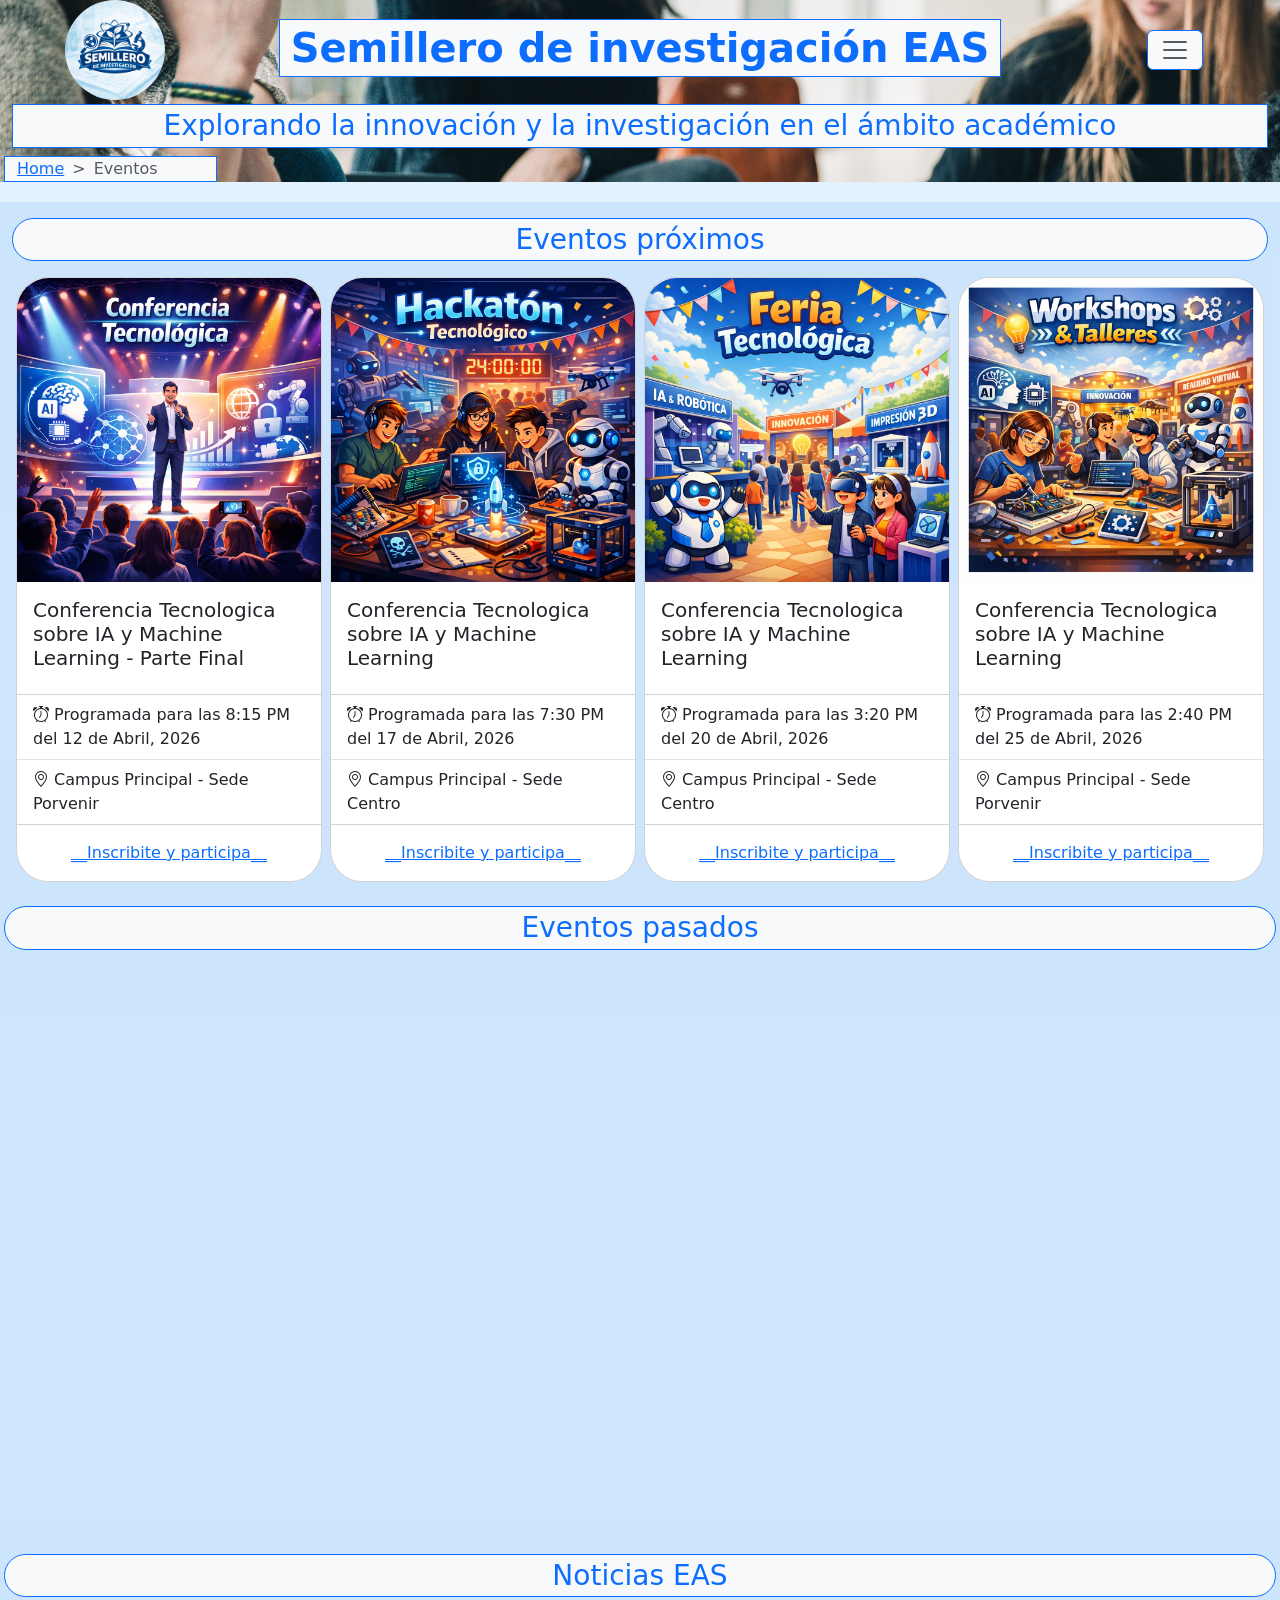
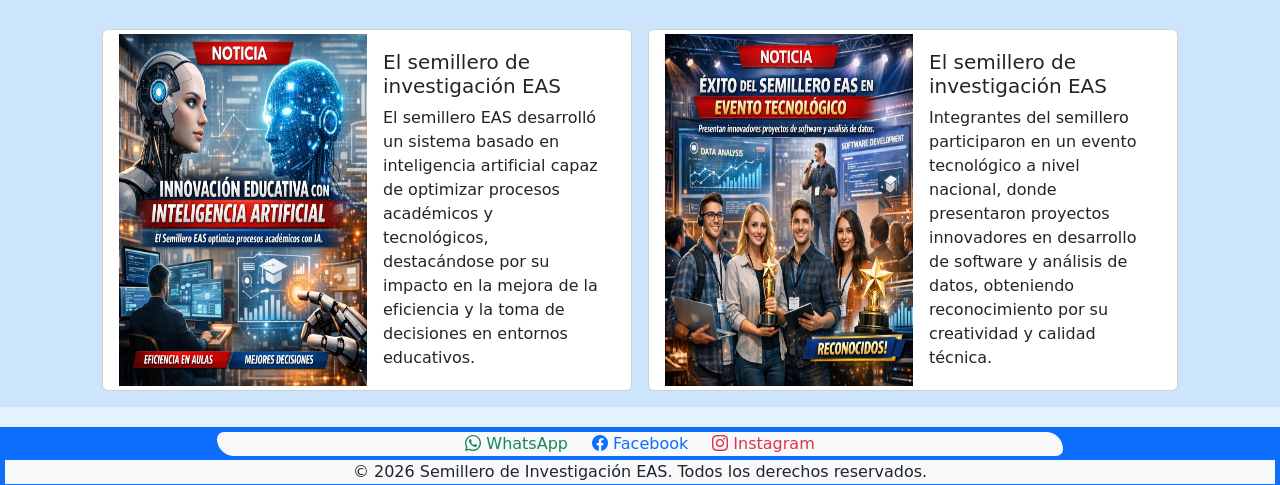
<file: Eventos/index.html>
<!DOCTYPE html>
<html lang="es">

<head>
    <meta charset="UTF-8">
    <meta name="viewport" content="width=device-width, initial-scale=1.0">
    <title>Eventos del semillero</title>
    <link rel="stylesheet" href="./CSS/styles.css">
    <link rel="stylesheet" href="../CSS/bootstrap.css">
    <link rel="stylesheet" href="https://cdnjs.cloudflare.com/ajax/libs/animate.css/4.1.1/animate.min.css">
    <link href="https://unpkg.com/aos@2.3.1/dist/aos.css" rel="stylesheet">
    <link rel="stylesheet" href="https://cdn.jsdelivr.net/npm/bootstrap-icons@1.13.1/font/bootstrap-icons.min.css">
</head>

<body>

    <div id="BigContainer">

        <header class="container-fluid">
            <div class="row align-items-center justify-content-center">

                <div class="col-4 col-sm-2"><img id="loguito" class="img-fluid" src="../IMG/semilleroLogo.png" alt="">
                </div>

                <div class="col-8 col-sm-7">
                    <h1 class="text-center fw-bold text-primary border border-primary bg-light mt-1 p-1">Semillero de
                        investigación EAS</h1>
                </div>

                <div class="col-12 col-sm-2">
                    <nav class="navbar">
                        <div class="container-fluid">
                            <button class="navbar-toggler bg-light border-radius border-primary ms-auto" type="button"
                                data-bs-toggle="offcanvas" data-bs-target="#offcanvasNavbar"
                                aria-controls="offcanvasNavbar" aria-label="Toggle navigation">
                                <span class="navbar-toggler-icon"></span>
                            </button>
                            <div class="offcanvas offcanvas-end" tabindex="-1" id="offcanvasNavbar"
                                aria-labelledby="offcanvasNavbarLabel">
                                <div class="offcanvas-header bg-primary bg-opacity-10">
                                    <h5 class="offcanvas-title" id="offcanvasNavbarLabel">Menú del Semillero</h5>
                                    <button type="button" class="btn-close" data-bs-dismiss="offcanvas"
                                        aria-label="Close"></button>
                                </div>
                                <div class="offcanvas-body">
                                    <ul class="navbar-nav justify-content-end flex-grow-1 pe-3">
                                        <li class="nav-item">
                                            <a class="nav-link active" aria-current="page" href="../index.html">Home</a>
                                        </li>
                                        <li class="nav-item">
                                            <a class="nav-link" href="../Eventos/index.html">Eventos y Noticias</a>
                                        </li>
                                        <li class="nav-item">
                                            <a class="nav-link" href="../Equipos y Resultados/index.html">Equipos de
                                                trabajo y Resultados de
                                                investigación</a>
                                        </li>
                                        <li class="nav-item">
                                            <a class="nav-link" href="../Productos académicos/index.html">Productos
                                                academicos</a>
                                        </li>
                                        <li class="nav-item">
                                            <a class="nav-link" href="../Galería de img/index.html">Galería de
                                                imágenes</a>
                                        </li>
                                        <li class="nav-item">
                                            <a class="nav-link" href="../Contacto/index.html">Contacto</a>
                                        </li>
                                        <li class="nav-item">
                                            <img class="animate__animated animate__shakeY animate__slow animate__infinite img-fluid"
                                                src="../IMG/mascota.png" alt="">
                                        </li>
                                    </ul>
                                </div>
                            </div>
                        </div>
                    </nav>
                </div>

                <div class="col-12 mt-1">
                    <h3 class="text-center text-primary border border-primary bg-light p-1">Explorando la innovación y
                        la investigación en el ámbito académico</h3>
                </div>

                <div
                    class="col-6 col-sm-4 col-md-3 col-lg-2 bg-light ms-1 me-auto border border-primary align-items-center d-flex">
                    <nav style="--bs-breadcrumb-divider: '>';" aria-label="breadcrumb">
                        <ol id="migajas" class="breadcrumb align-items-center mb-0">
                            <li class="breadcrumb-item"><a href="../index.html">Home</a></li>
                            <li class="breadcrumb-item active" aria-current="page">Eventos</li>
                        </ol>
                    </nav>
                </div>
            </div>
        </header>
        <!-------SECCION MAIN ------------------------------------------------->
        <main class="container-fluid bg-primary bg-opacity-10 p-3">
            <div class="row g-4">

                <section class="col-12">
                    <div class="row justify-content-center g-2">

                        <h3 class="col-12 border border-primary bg-light text-primary rounded-5 p-1 text-center">
                            Eventos próximos</h3>

                        <!-- CARD 1 -->
                        <article class="col-6 col-md-3">
                            <div class="card rounded-5 h-100 animate__animated animate__bounceInDown">
                                <img src="./IMG/conferencia.png" class="card-img-top rounded-top-5" alt="">
                                <div class="card-body">
                                    <h5 class="card-title">Conferencia Tecnologica sobre IA y Machine Learning - Parte
                                        Final</h5>
                                </div>
                                <ul class="list-group list-group-flush">
                                    <li class="list-group-item"><i class="bi bi-alarm"></i> Programada para las 8:15 PM
                                        del 12 de Abril, 2026
                                    </li>
                                    <li class="list-group-item"><i class="bi bi-geo-alt"></i> Campus Principal - Sede
                                        Porvenir</li>
                                </ul>
                                <div class="card-body text-center">
                                    <a href="https://forms.google.com/" class="card-link">__Inscribite y participa__</a>
                                </div>
                            </div>
                        </article>

                        <!-- CARD 2 -->
                        <article class="col-6 col-md-3">
                            <div class="card rounded-5 h-100 animate__animated animate__bounceInDown">
                                <img src="./IMG/hackaton.png" class="card-img-top rounded-top-5" alt="">
                                <div class="card-body">
                                    <h5 class="card-title">Conferencia Tecnologica sobre IA y Machine Learning</h5>
                                </div>
                                <ul class="list-group list-group-flush">
                                    <li class="list-group-item"><i class="bi bi-alarm"></i> Programada para las 7:30 PM
                                        del 17 de Abril, 2026
                                    </li>
                                    <li class="list-group-item"><i class="bi bi-geo-alt"></i> Campus Principal - Sede
                                        Centro</li>
                                </ul>
                                <div class="card-body text-center">
                                    <a href="https://forms.google.com/" class="card-link">__Inscribite y participa__</a>
                                </div>
                            </div>
                        </article>

                        <!-- CARD 3 -->
                        <article class="col-6 col-md-3">
                            <div class="card rounded-5 h-100 animate__animated animate__bounceInDown">
                                <img src="./IMG/feria.png" class="card-img-top rounded-top-5" alt="">
                                <div class="card-body">
                                    <h5 class="card-title">Conferencia Tecnologica sobre IA y Machine Learning</h5>
                                </div>
                                <ul class="list-group list-group-flush">
                                    <li class="list-group-item"><i class="bi bi-alarm"></i> Programada para las 3:20 PM
                                        del 20 de Abril, 2026
                                    </li>
                                    <li class="list-group-item"><i class="bi bi-geo-alt"></i> Campus Principal - Sede
                                        Centro</li>
                                </ul>
                                <div class="card-body text-center">
                                    <a href="https://forms.google.com/" class="card-link">__Inscribite y participa__</a>
                                </div>
                            </div>
                        </article>

                        <!-- CARD 4 -->
                        <article class="col-6 col-md-3">
                            <div class="card rounded-5 h-100 animate__animated animate__bounceInDown">
                                <img src="./IMG/talleresTecno.png" class="card-img-top rounded-top-5" alt="">
                                <div class="card-body">
                                    <h5 class="card-title">Conferencia Tecnologica sobre IA y Machine Learning</h5>
                                </div>
                                <ul class="list-group list-group-flush">
                                    <li class="list-group-item"><i class="bi bi-alarm"></i> Programada para las 2:40 PM
                                        del 25 de Abril, 2026
                                    </li>
                                    <li class="list-group-item"><i class="bi bi-geo-alt"></i> Campus Principal - Sede
                                        Porvenir</li>
                                </ul>
                                <div class="card-body text-center">
                                    <a href="https://forms.google.com/" class="card-link">__Inscribite y participa__</a>
                                </div>
                            </div>
                        </article>

                    </div>
                </section>

                <h3 class="col-12 border border-primary bg-light text-primary rounded-5 p-1 text-center"> Eventos
                    pasados</h3>
                <section class="col-12">
                    <div class="row justify-content-center g-2">

                        <!-- CARD 1 -->
                        <article class="col-6 col-md-3">
                            <div class="card rounded-5 h-100" data-aos="flip-left">
                                <img src="./IMG/conferencia.png" class="card-img-top rounded-top-5" alt="">
                                <div class="card-body">
                                    <h5 class="card-title">Conferencia Tecnologica sobre IA y Machine Learning Parte 4
                                    </h5>
                                </div>
                                <ul class="list-group list-group-flush">
                                    <li class="list-group-item"><i class="bi bi-alarm"></i> Finalizada el 25 de Febrero,
                                        2026
                                    </li>
                                    <li class="list-group-item"><i class="bi bi-geo-alt"></i> Campus Principal - Sede
                                        Porvenir</li>
                                </ul>
                            </div>
                        </article>

                        <!-- CARD 2 -->
                        <article class="col-6 col-md-3">
                            <div class="card rounded-5 h-100" data-aos="flip-left">
                                <img src="./IMG/conferencia.png" class="card-img-top rounded-top-5" alt="">
                                <div class="card-body">
                                    <h5 class="card-title">Conferencia Tecnologica sobre IA y Machine Learning Parte 3
                                    </h5>
                                </div>
                                <ul class="list-group list-group-flush">
                                    <li class="list-group-item"><i class="bi bi-alarm"></i> Finalizada el 20 de Febrero,
                                        2026
                                    </li>
                                    <li class="list-group-item"><i class="bi bi-geo-alt"></i> Campus Principal - Sede
                                        Porvenir</li>
                                </ul>
                            </div>
                        </article>

                        <!-- CARD 3 -->
                        <article class="col-6 col-md-3">
                            <div class="card rounded-5 h-100" data-aos="flip-left">
                                <img src="./IMG/conferencia.png" class="card-img-top rounded-top-5" alt="">
                                <div class="card-body">
                                    <h5 class="card-title">Conferencia Tecnologica sobre IA y Machine Learning Parte 2
                                    </h5>
                                </div>
                                <ul class="list-group list-group-flush">
                                    <li class="list-group-item"><i class="bi bi-alarm"></i> Finalizada el 10 de Febrero,
                                        2026
                                    </li>
                                    <li class="list-group-item"><i class="bi bi-geo-alt"></i> Campus Principal - Sede
                                        Porvenir</li>
                                </ul>
                            </div>
                        </article>

                        <!-- CARD 4 -->
                        <article class="col-6 col-md-3">
                            <div class="card rounded-5 h-100" data-aos="flip-left" data-aos-delay="300">
                                <img src="./IMG/conferencia.png" class="card-img-top rounded-top-5" alt="">
                                <div class="card-body">
                                    <h5 class="card-title">Conferencia Tecnologica sobre IA y Machine Learning Parte 1
                                    </h5>
                                </div>
                                <ul class="list-group list-group-flush">
                                    <li class="list-group-item"><i class="bi bi-alarm"></i> Finalizada el 5 de Febrero,
                                        2026
                                    </li>
                                    <li class="list-group-item"><i class="bi bi-geo-alt"></i> Campus Principal - Sede
                                        Porvenir</li>
                                </ul>
                            </div>
                        </article>

                    </div>
                </section>
                <!-----Noticiasssssss -->
                <h3 class="col-12 border border-primary bg-light text-primary rounded-5 p-1 text-center"> Noticias EAS
                </h3>
                <section class="col-12">
                    <div class="row justify-content-center gap-3">

                        <!-- CARD 1 -->
                        <article class="card col-11 col-sm-10 col-md-9 col-lg-5  animate__animated animate__rotateIn">
                            <div class="row g-0 m-1 align-items-stretch">

                                <div class="col-12 col-md-6 justify-content-center d-flex">
                                    <img src="./IMG/noticia1.png" class="img-fluid w-100 h-100" alt="...">
                                </div>

                                <div class="col-11 col-md-6 d-flex">
                                    <div class="card-body d-flex flex-column justify-content-center">
                                        <h5 class="card-title">El semillero de investigación EAS</h5>
                                        <p class="card-text">
                                            El semillero EAS desarrolló un sistema basado en inteligencia artificial
                                            capaz de optimizar procesos académicos y tecnológicos, destacándose por su
                                            impacto en la mejora de la eficiencia y la toma de decisiones en entornos
                                            educativos.
                                        </p>
                                    </div>
                                </div>

                            </div>
                        </article>

                        <!-- CARD 2 -->
                        <article class="card col-11 col-sm-10 col-md-9 col-lg-5 animate__animated animate__rotateIn">
                            <div class="row g-0 m-1 align-items-stretch">

                                <div class="col-12 col-md-6 d-flex justify-content-center">
                                    <img src="./IMG/noticia2.png" class="img-fluid w-100 h-100"
                                        alt="...">
                                </div>

                                <div class="col-11 col-md-6 d-flex">
                                    <div class="card-body d-flex flex-column justify-content-center">
                                        <h5 class="card-title">El semillero de investigación EAS</h5>
                                        <p class="card-text">
                                            Integrantes del semillero participaron en un evento tecnológico a nivel
                                            nacional, donde presentaron proyectos innovadores en desarrollo de software
                                            y análisis de datos, obteniendo reconocimiento por su creatividad y calidad
                                            técnica.
                                        </p>
                                    </div>
                                </div>

                            </div>
                        </article>
                        <!------Termino las noticias -->
                    </div>
                </section>

            </div>
        </main>
        <!-------------------------- Footer ----------->
        <footer class="container-fluid bg-primary p-0">
            <div class="row w-100 border border-primary justify-content-center align-items-center ps-1 pe-1">
                <ul class="col-11 col-sm-8 list-unstyled mb-1 mt-1 p-0">
                    <li id="cajitaIconos" class="d-flex justify-content-center align-items-center gap-4 bg-light">
                        <a href="https://www.whatsapp.com" class="text-decoration-none text-success text-center">
                            <i class="bi bi-whatsapp"></i>
                            <span>WhatsApp</span>
                        </a>
                        <a href="https://www.facebook.com" class="text-decoration-none text-primary text-center">
                            <i class="bi bi-facebook"></i>
                            <span>Facebook</span>
                        </a>
                        <a href="https://www.instagram.com" class="text-decoration-none text-danger text-center">
                            <i class="bi bi-instagram"></i>
                            <span>Instagram</span>
                        </a>
                    </li>
                </ul>
                <p class="col-12 text-center bg-light mb-0">
                    &copy; 2026 Semillero de Investigación EAS. Todos los derechos reservados.
                </p>
            </div>
        </footer>










    </div>





    <script src="../JS/bootstrap.js"></script>
    <script src="https://unpkg.com/aos@next/dist/aos.js"></script>
    <script>AOS.init();</script>
</body>

</html>
</file>
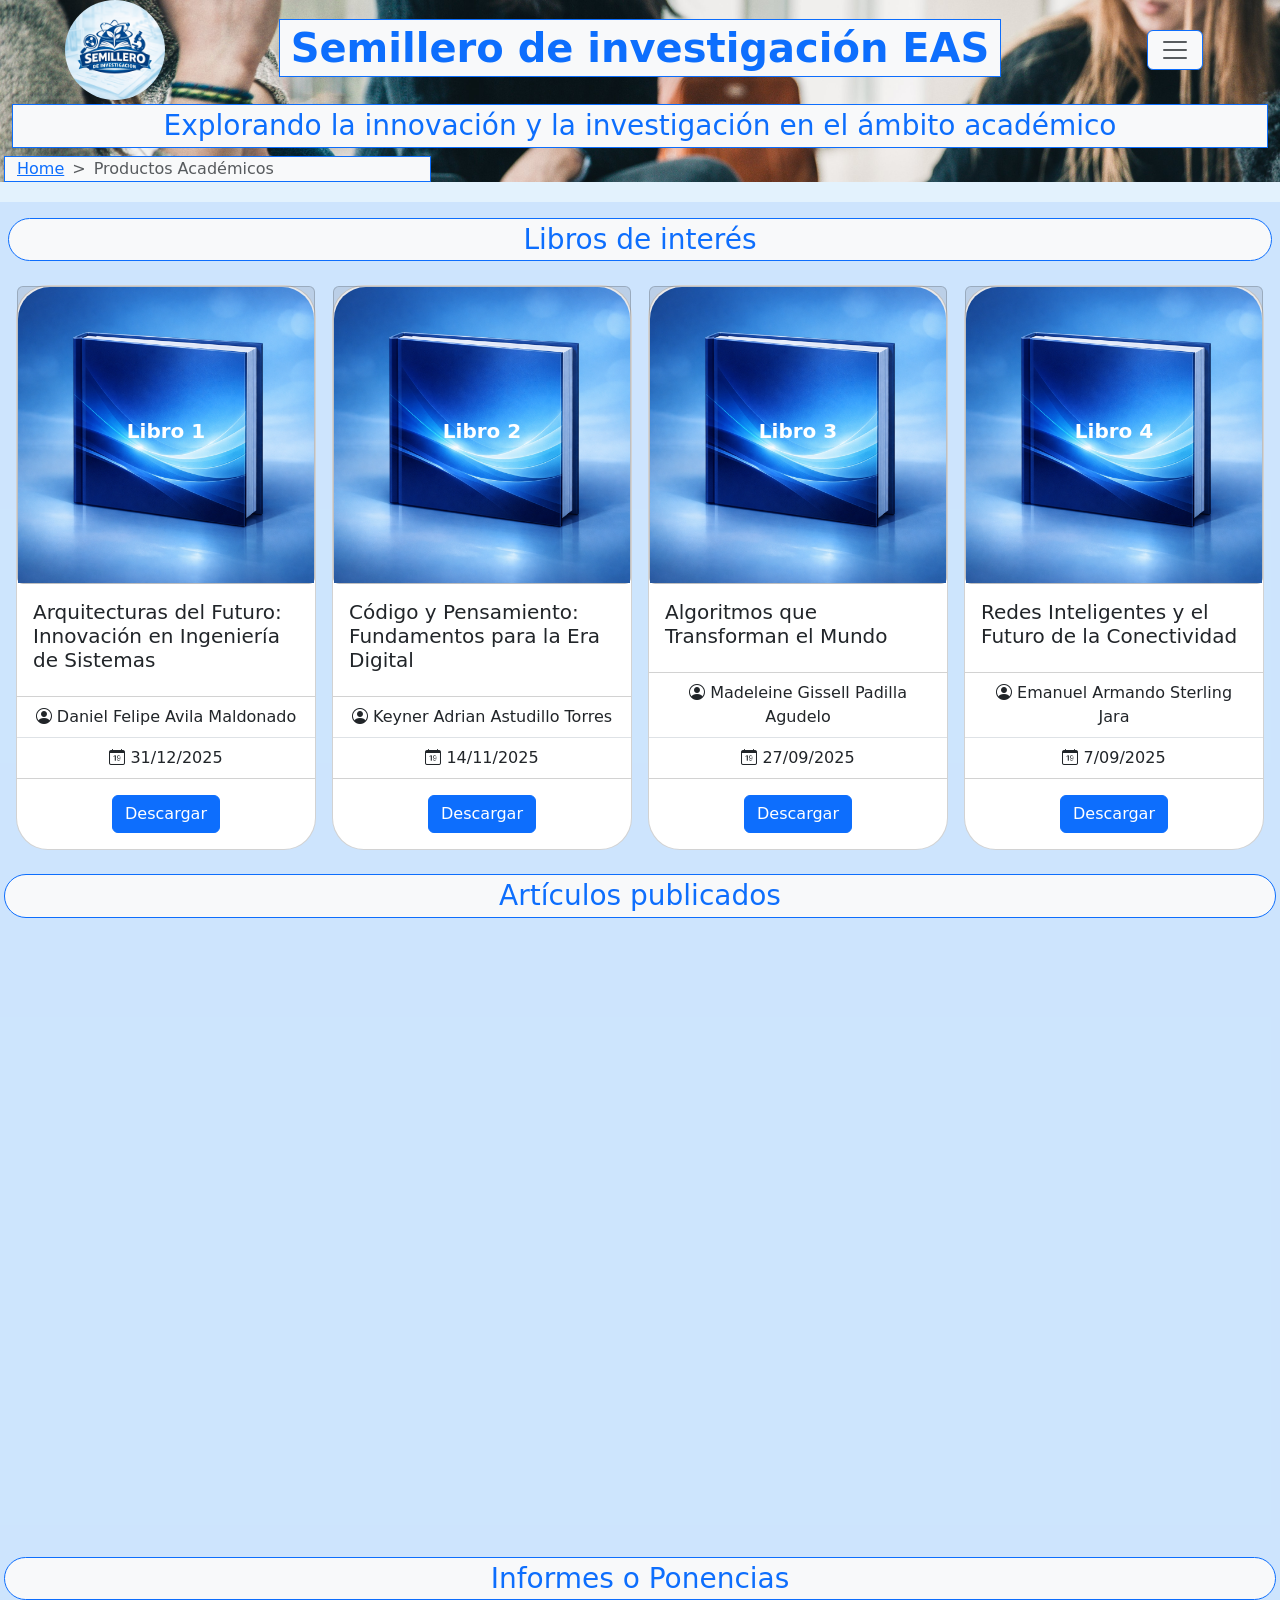
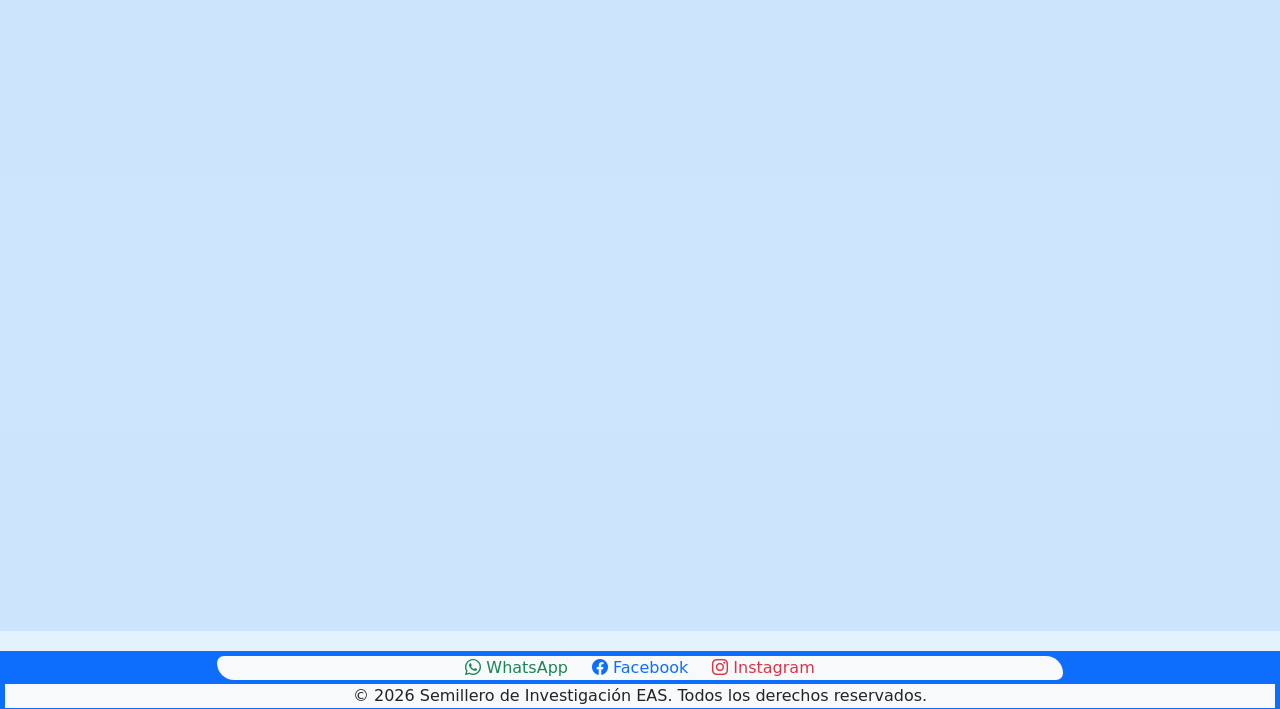
<file: Productos académicos/index.html>
<!DOCTYPE html>
<html lang="es">

<head>
    <meta charset="UTF-8">
    <meta name="viewport" content="width=device-width, initial-scale=1.0">
    <title>Productos Académicos</title>
    <link rel="stylesheet" href="./CSS/styles.css">
    <link rel="stylesheet" href="../CSS/bootstrap.css">
    <link rel="stylesheet" href="https://cdnjs.cloudflare.com/ajax/libs/animate.css/4.1.1/animate.min.css">
    <link href="https://unpkg.com/aos@2.3.1/dist/aos.css" rel="stylesheet">
    <link rel="stylesheet" href="https://cdn.jsdelivr.net/npm/bootstrap-icons@1.13.1/font/bootstrap-icons.min.css">
</head>

<body>

    <div id="BigContainer">

        <header class="container-fluid">
            <div class="row align-items-center justify-content-center">

                <div class="col-4 col-sm-2"><img id="loguito" class="img-fluid" src="../IMG/semilleroLogo.png" alt="">
                </div>

                <div class="col-8 col-sm-7">
                    <h1 class="text-center fw-bold text-primary border border-primary bg-light mt-1 p-1">Semillero de
                        investigación EAS</h1>
                </div>

                <div class="col-12 col-sm-2">
                    <nav class="navbar">
                        <div class="container-fluid">
                            <button class="navbar-toggler bg-light border-radius border-primary ms-auto" type="button"
                                data-bs-toggle="offcanvas" data-bs-target="#offcanvasNavbar"
                                aria-controls="offcanvasNavbar" aria-label="Toggle navigation">
                                <span class="navbar-toggler-icon"></span>
                            </button>
                            <div class="offcanvas offcanvas-end" tabindex="-1" id="offcanvasNavbar"
                                aria-labelledby="offcanvasNavbarLabel">
                                <div class="offcanvas-header bg-primary bg-opacity-10">
                                    <h5 class="offcanvas-title" id="offcanvasNavbarLabel">Menú del Semillero</h5>
                                    <button type="button" class="btn-close" data-bs-dismiss="offcanvas"
                                        aria-label="Close"></button>
                                </div>
                                <div class="offcanvas-body">
                                    <ul class="navbar-nav justify-content-end flex-grow-1 pe-3">
                                        <li class="nav-item">
                                            <a class="nav-link active" aria-current="page" href="../index.html">Home</a>
                                        </li>
                                        <li class="nav-item">
                                            <a class="nav-link" href="../Eventos/index.html">Eventos y Noticias</a>
                                        </li>
                                        <li class="nav-item">
                                            <a class="nav-link" href="../Equipos y Resultados/index.html">Equipos de
                                                trabajo y Resultados de
                                                investigación</a>
                                        </li>
                                        <li class="nav-item">
                                            <a class="nav-link" href="../Productos académicos/index.html">Productos
                                                academicos</a>
                                        </li>
                                        <li class="nav-item">
                                            <a class="nav-link" href="../Galería de img/index.html">Galería de
                                                imágenes</a>
                                        </li>
                                        <li class="nav-item">
                                            <a class="nav-link" href="../Contacto/index.html">Contacto</a>
                                        </li>
                                        <li class="nav-item">
                                            <img class="animate__animated animate__shakeY animate__slow animate__infinite img-fluid"
                                                src="../IMG/mascota.png" alt="">
                                        </li>
                                    </ul>
                                </div>
                            </div>
                        </div>
                    </nav>
                </div>

                <div class="col-12 mt-1">
                    <h3 class="text-center text-primary border border-primary bg-light p-1">Explorando la innovación y
                        la investigación en el ámbito académico</h3>
                </div>

                <div class="col-6 col-md-5 col-lg-4 bg-light ms-1 me-auto border border-primary align-items-center d-flex">
                    <nav style="--bs-breadcrumb-divider: '>';" aria-label="breadcrumb">
                        <ol id="migajas" class="breadcrumb align-items-center mb-0">
                            <li class="breadcrumb-item"><a href="../index.html">Home</a></li>
                            <li class="breadcrumb-item active" aria-current="page">Productos Académicos</li>
                        </ol>
                    </nav>
                </div>
            </div>
        </header>
        <!-------SECCION MAIN ------------------------------------------------->
        <main class="container-fluid bg-primary bg-opacity-10 p-3">
            <div class="row g-4">

                <section class="col-12">
                    <div class="row justify-content-center g-3">
                        <!------------------Libros -->
                        <h3 class="col-12 border border-primary bg-light text-primary rounded-5 p-1 text-center">
                            Libros de interés</h3>

                        <!-- CARD 1 -->
                        <article class="col-10 col-sm-6 col-md-3">
                            <div class="card rounded-5 h-100 animate__animated animate__rollIn">

                                <div class="card text-bg-dark">
                                    <img src="./IMG/libroBase.png" class="card-img-top rounded-top-5" alt="">
                                    <div class="card-img-overlay justify-content-center align-items-center d-flex">
                                        <h5 class="card-title fw-bold">Libro 1</h5>
                                    </div>
                                </div>


                                <div class="card-body">
                                    <h5 class="card-title">Arquitecturas del Futuro: Innovación en Ingeniería de
                                        Sistemas</h5>
                                </div>
                                <ul class="list-group list-group-flush">
                                    <li class="list-group-item text-center"><i class="bi bi-person-circle"></i> Daniel
                                        Felipe Avila Maldonado
                                    </li>
                                    <li class="list-group-item text-center"><i class="bi bi-calendar-date"></i>
                                        31/12/2025</li>
                                </ul>
                                <div class="card-body text-center">
                                    <a href="./PDFS_web/PRIMER ENTREGABLE 20.pdf" download="PDF Académico"
                                        class="btn btn-primary">Descargar</a>
                                </div>
                            </div>
                        </article>

                        <!-- CARD 2 -->
                        <article class="col-10 col-sm-6 col-md-3">
                            <div class="card rounded-5 h-100 animate__animated animate__rollIn">
                                <div class="card text-bg-dark">
                                    <img src="./IMG/libroBase.png" class="card-img-top rounded-top-5" alt="">
                                    <div class="card-img-overlay justify-content-center align-items-center d-flex">
                                        <h5 class="card-title fw-bold">Libro 2</h5>
                                    </div>
                                </div>
                                <div class="card-body">
                                    <h5 class="card-title">Código y Pensamiento: Fundamentos para la Era Digital</h5>
                                </div>
                                <ul class="list-group list-group-flush">
                                    <li class="list-group-item text-center"><i class="bi bi-person-circle"></i> Keyner
                                        Adrian Astudillo Torres
                                    </li>
                                    <li class="list-group-item text-center"><i class="bi bi-calendar-date"></i>
                                        14/11/2025</li>
                                </ul>
                                <div class="card-body text-center">
                                    <a href="./PDFS_web/PRIMER ENTREGABLE 20.pdf" download="PDF Académico"
                                        class="btn btn-primary">Descargar</a>
                                </div>
                            </div>
                        </article>

                        <!-- CARD 3 -->
                        <article class="col-10 col-sm-6 col-md-3">
                            <div class="card rounded-5 h-100 animate__animated animate__rollIn">
                                <div class="card text-bg-dark">
                                    <img src="./IMG/libroBase.png" class="card-img-top rounded-top-5" alt="">
                                    <div class="card-img-overlay justify-content-center align-items-center d-flex">
                                        <h5 class="card-title fw-bold">Libro 3</h5>
                                    </div>
                                </div>
                                <div class="card-body">
                                    <h5 class="card-title">Algoritmos que Transforman el Mundo</h5>
                                </div>
                                <ul class="list-group list-group-flush">
                                    <li class="list-group-item text-center"><i class="bi bi-person-circle"></i>
                                        Madeleine Gissell Padilla Agudelo
                                    </li>
                                    <li class="list-group-item text-center"><i class="bi bi-calendar-date"></i>
                                        27/09/2025</li>
                                </ul>
                                <div class="card-body text-center align-items-center justify-content-center d-flex">
                                    <a href="./PDFS_web/PRIMER ENTREGABLE 20.pdf" download="PDF Académico"
                                        class="btn btn-primary">Descargar</a>
                                </div>
                            </div>
                        </article>

                        <!-- CARD 4 -->
                        <article class="col-10 col-sm-6 col-md-3">
                            <div class="card rounded-5 h-100 animate__animated animate__rollIn">
                                <div class="card text-bg-dark">
                                    <img src="./IMG/libroBase.png" class="card-img-top rounded-top-5" alt="">
                                    <div class="card-img-overlay justify-content-center align-items-center d-flex">
                                        <h5 class="card-title fw-bold">Libro 4</h5>
                                    </div>
                                </div>
                                <div class="card-body">
                                    <h5 class="card-title">Redes Inteligentes y el Futuro de la Conectividad</h5>
                                </div>
                                <ul class="list-group list-group-flush">
                                    <li class="list-group-item text-center"><i class="bi bi-person-circle"></i> Emanuel
                                        Armando Sterling Jara
                                    </li>
                                    <li class="list-group-item text-center"><i class="bi bi-calendar-date"></i>
                                        7/09/2025</li>
                                </ul>
                                <div class="card-body text-center">
                                    <a href="./PDFS_web/PRIMER ENTREGABLE 20.pdf" download="PDF Académico"
                                        class="btn btn-primary">Descargar</a>
                                </div>
                            </div>
                        </article>

                    </div>
                </section>
                <!----------------------------------Articulos -->
                <h3 class="col-12 border border-primary bg-light text-primary rounded-5 p-1 text-center"> Artículos
                    publicados</h3>
                <section class="col-12">
                    <div class="row justify-content-center g-4">

                        <!-- CARD 1 -->
                        <article class="col-10 col-sm-6 col-md-3">
                            <div class="card rounded-5 h-100" data-aos="flip-down">
                                <div class="card text-bg-dark">
                                    <img src="./IMG/articuloBase.png" class="card-img-top rounded-top-5" alt="">
                                    <div class="card-img-overlay justify-content-center align-items-start d-flex">
                                        <h5 class="card-title fw-bold">Articulo 1</h5>
                                    </div>
                                </div>
                                <div class="card-body">
                                    <h5 class="card-title">Impacto de la Inteligencia Artificial en la Optimización de
                                        Procesos
                                    </h5>
                                </div>
                                <ul class="list-group list-group-flush">
                                    <li class="list-group-item text-center"><i class="bi bi-person-circle"></i> Simón
                                        Andres Calderon Lara
                                    </li>
                                    <li class="list-group-item text-center"><i class="bi bi-calendar-date"></i>
                                        11/06/2023</li>
                                </ul>
                                <div class="card-body text-center">
                                    <a href="./PDFS_web/PRIMER ENTREGABLE 20.pdf" download="PDF Académico"
                                        class="btn btn-primary">Descargar</a>
                                </div>
                            </div>
                        </article>

                        <!-- CARD 2 -->
                        <article class="col-10 col-sm-6 col-md-3">
                            <div class="card rounded-5 h-100" data-aos="flip-down">
                                <div class="card text-bg-dark">
                                    <img src="./IMG/articuloBase.png" class="card-img-top rounded-top-5" alt="">
                                    <div class="card-img-overlay justify-content-center align-items-start d-flex">
                                        <h5 class="card-title fw-bold">Articulo 2</h5>
                                    </div>
                                </div>
                                <div class="card-body">
                                    <h5 class="card-title">Tendencias Emergentes en el Desarrollo de Software
                                    </h5>
                                </div>
                                <ul class="list-group list-group-flush">
                                    <li class="list-group-item text-center"><i class="bi bi-person-circle"></i> Danilo
                                        Monte Carlo Reyes
                                    </li>
                                    <li class="list-group-item text-center"><i class="bi bi-calendar-date"></i>
                                        26/04/2023</li>
                                </ul>
                                <div class="card-body text-center align-items-center justify-content-center d-flex">
                                    <a href="./PDFS_web/PRIMER ENTREGABLE 20.pdf" download="PDF Académico"
                                        class="btn btn-primary">Descargar</a>
                                </div>
                            </div>
                        </article>

                        <!-- CARD 3 -->
                        <article class="col-10 col-sm-6 col-md-3">
                            <div class="card rounded-5 h-100" data-aos="flip-down">
                                <div class="card text-bg-dark">
                                    <img src="./IMG/articuloBase.png" class="card-img-top rounded-top-5" alt="">
                                    <div class="card-img-overlay justify-content-center align-items-start d-flex">
                                        <h5 class="card-title fw-bold">Articulo 3</h5>
                                    </div>
                                </div>
                                <div class="card-body">
                                    <h5 class="card-title">Ciberseguridad: Retos y Soluciones en la Actualidad Digital
                                    </h5>
                                </div>
                                <ul class="list-group list-group-flush">
                                    <li class="list-group-item text-center"><i class="bi bi-person-circle"></i> Alberto
                                        Camilo Araque Suares
                                    </li>
                                    <li class="list-group-item text-center"><i class="bi bi-calendar-date"></i>
                                        23/05/2023</li>
                                </ul>
                                <div class="card-body text-center">
                                    <a href="./PDFS_web/PRIMER ENTREGABLE 20.pdf" download="PDF Académico"
                                        class="btn btn-primary">Descargar</a>
                                </div>
                            </div>
                        </article>

                        <!-- CARD 4 -->
                        <article class="col-10 col-sm-6 col-md-3">
                            <div class="card rounded-5 h-100" data-aos="flip-down">
                                <div class="card text-bg-dark">
                                    <img src="./IMG/articuloBase.png" class="card-img-top rounded-top-5" alt="">
                                    <div class="card-img-overlay justify-content-center align-items-start d-flex">
                                        <h5 class="card-title fw-bold">Articulo 4</h5>
                                    </div>
                                </div>
                                <div class="card-body">
                                    <h5 class="card-title">Automatización y Machine Learning en Sistemas Modernos
                                    </h5>
                                </div>
                                <ul class="list-group list-group-flush">
                                    <li class="list-group-item text-center"><i class="bi bi-person-circle"></i> Kevin
                                        Santiago Osorio Morales
                                    </li>
                                    <li class="list-group-item text-center"><i class="bi bi-calendar-date"></i>
                                        03/03/2023</li>
                                </ul>
                                <div class="card-body text-center">
                                    <a href="./PDFS_web/PRIMER ENTREGABLE 20.pdf" download="PDF Académico"
                                        class="btn btn-primary">Descargar</a>
                                </div>
                            </div>
                        </article>

                    </div>
                </section>
                <!----------------------------------Informes -->
                <h3 class="col-12 border border-primary bg-light text-primary rounded-5 p-1 text-center"> Informes o
                    Ponencias</h3>
                <section class="col-12">
                    <div class="row justify-content-center g-4">

                        <!-- CARD 1 -->
                        <article class="col-10 col-sm-6 col-md-3">
                            <div class="card rounded-5 h-100" data-aos="fade-down" data-aos-easing="linear"
                                data-aos-duration="1000">
                                <div class="card text-bg-dark">
                                    <img src="./IMG/informeBase.png" class="card-img-top rounded-top-5" alt="">
                                    <div class="card-img-overlay justify-content-center align-items-start d-flex">
                                        <h5 class="card-title fw-bold">Informe 1</h5>
                                    </div>
                                </div>
                                <div class="card-body">
                                    <h5 class="card-title">Análisis de Eficiencia en Sistemas Automatizados
                                    </h5>
                                </div>
                                <ul class="list-group list-group-flush">
                                    <li class="list-group-item text-center"><i class="bi bi-person-circle"></i> Larry
                                        Antonio Suarez Correa
                                    </li>
                                    <li class="list-group-item text-center"><i class="bi bi-calendar-date"></i>
                                        21/08/2022</li>
                                </ul>
                                <div class="card-body text-center align-items-center justify-content-center d-flex">
                                    <a href="./PDFS_web/PRIMER ENTREGABLE 20.pdf" download="PDF Académico"
                                        class="btn btn-primary">Descargar</a>
                                </div>
                            </div>
                        </article>

                        <!-- CARD 2 -->
                        <article class="col-10 col-sm-6 col-md-3">
                            <div class="card rounded-5 h-100" data-aos="fade-down" data-aos-easing="linear"
                                data-aos-duration="1000">
                                <div class="card text-bg-dark">
                                    <img src="./IMG/informeBase.png" class="card-img-top rounded-top-5" alt="">
                                    <div class="card-img-overlay justify-content-center align-items-start d-flex">
                                        <h5 class="card-title fw-bold">Informe 2</h5>
                                    </div>
                                </div>
                                <div class="card-body">
                                    <h5 class="card-title">Evaluación de Tecnologías Aplicadas en Entornos Académicos
                                    </h5>
                                </div>
                                <ul class="list-group list-group-flush">
                                    <li class="list-group-item text-center"><i class="bi bi-person-circle"></i> Laura
                                        Vanessa Carrillo Mota
                                    </li>
                                    <li class="list-group-item text-center"><i class="bi bi-calendar-date"></i>
                                        31/07/2022</li>
                                </ul>
                                <div class="card-body text-center">
                                    <a href="./PDFS_web/PRIMER ENTREGABLE 20.pdf" download="PDF Académico"
                                        class="btn btn-primary">Descargar</a>
                                </div>
                            </div>
                        </article>

                        <!-- CARD 3 -->
                        <article class="col-10 col-sm-6 col-md-3">
                            <div class="card rounded-5 h-100" data-aos="fade-down" data-aos-easing="linear"
                                data-aos-duration="1000">
                                <div class="card text-bg-dark">
                                    <img src="./IMG/informeBase.png" class="card-img-top rounded-top-5" alt="">
                                    <div class="card-img-overlay justify-content-center align-items-start d-flex">
                                        <h5 class="card-title fw-bold">Informe 3</h5>
                                    </div>
                                </div>
                                <div class="card-body">
                                    <h5 class="card-title">Resultados de Implementación de Modelos Inteligentes
                                    </h5>
                                </div>
                                <ul class="list-group list-group-flush">
                                    <li class="list-group-item text-center"><i class="bi bi-person-circle"></i> Miguel
                                        Angel Cuniberti Rojas
                                    </li>
                                    <li class="list-group-item text-center"><i class="bi bi-calendar-date"></i>
                                        01/04/2022</li>
                                </ul>
                                <div class="card-body text-center align-items-center justify-content-center d-flex">
                                    <a href="./PDFS_web/PRIMER ENTREGABLE 20.pdf" download="PDF Académico"
                                        class="btn btn-primary">Descargar</a>
                                </div>
                            </div>
                        </article>

                        <!-- CARD 4 -->
                        <article class="col-10 col-sm-6 col-md-3">
                            <div class="card rounded-5 h-100" data-aos="fade-down" data-aos-easing="linear"
                                data-aos-duration="1000">
                                <div class="card text-bg-dark">
                                    <img src="./IMG/informeBase.png" class="card-img-top rounded-top-5" alt="">
                                    <div class="card-img-overlay justify-content-center align-items-start d-flex">
                                        <h5 class="card-title fw-bold">Informe 4</h5>
                                    </div>
                                </div>
                                <div class="card-body">
                                    <h5 class="card-title">Diagnóstico y Mejora de Procesos Tecnológicos mediante IA
                                    </h5>
                                </div>
                                <ul class="list-group list-group-flush">
                                    <li class="list-group-item text-center"><i class="bi bi-person-circle"></i> Emanuel
                                        Armando Sterling Jara
                                    </li>
                                    <li class="list-group-item text-center"><i class="bi bi-calendar-date"></i>
                                        12/04/2022</li>
                                </ul>
                                <div class="card-body text-center">
                                    <a href="./PDFS_web/PRIMER ENTREGABLE 20.pdf" download="PDF Académico"
                                        class="btn btn-primary">Descargar</a>
                                </div>
                            </div>
                        </article>

                    </div>
                </section>

            </div>
        </main>
        <!-------------------------- Footer ----------->
        <footer class="container-fluid bg-primary p-0">
            <div class="row w-100 border border-primary justify-content-center align-items-center ps-1 pe-1">
                <ul class="col-11 col-sm-8 list-unstyled mb-1 mt-1 p-0">
                    <li id="cajitaIconos" class="d-flex justify-content-center align-items-center gap-4 bg-light">
                        <a href="https://www.whatsapp.com" class="text-decoration-none text-success text-center">
                            <i class="bi bi-whatsapp"></i>
                            <span>WhatsApp</span>
                        </a>
                        <a href="https://www.facebook.com" class="text-decoration-none text-primary text-center">
                            <i class="bi bi-facebook"></i>
                            <span>Facebook</span>
                        </a>
                        <a href="https://www.instagram.com" class="text-decoration-none text-danger text-center">
                            <i class="bi bi-instagram"></i>
                            <span>Instagram</span>
                        </a>
                    </li>
                </ul>
                <p class="col-12 text-center bg-light mb-0">
                    &copy; 2026 Semillero de Investigación EAS. Todos los derechos reservados.
                </p>
            </div>
        </footer>









    </div>





    <script src="../JS/bootstrap.js"></script>
    <script src="https://unpkg.com/aos@next/dist/aos.js"></script>
    <script>AOS.init();</script>
</body>

</html>
</file>
<file: CSS/styles.css>
*{
    margin: 0px;
    padding: 0px;
    box-sizing: border-box;
}


#BigContainer{
    width: 100%;
    background-color: #e3f2fd;
    min-height: 100vh;
    display: grid;
    grid-template-columns: 100%;
    grid-template-rows: auto 1fr auto auto;
    grid-template-areas: 
    "header"
    "main"
    "section"
    "footer";

    gap:20px;





}

header{
    display: flex;
    grid-area: header;
    background-image: url(../IMG/estudiantesBG.jpg);
    background-size: cover;

    #loguito{
        width: auto;
        max-height: 100px;
        border-radius: 50px;
}

    
}

main{
    grid-area: main;
    display: flex;

    #imgResumen{
        max-height: 350px;

    }

}

section{
    grid-area: section;
    h2{
        display: flex;
        justify-content: center;
        border-radius: 20px 50px;
    }
    .card-img-top {
    height: 250px;
    object-fit: cover;
}

.card {
    border-radius: 15px;
    overflow: hidden;
}
}

footer{
    display: flex;
    grid-area: footer;
    justify-content: center;
    align-items: center;
    ul{
        list-style: none;
    }
    #cajitaIconos{
        border-radius: 20px 50px;
    }
}
</file>
<file: Contacto/CSS/styles.css>
*{
    margin: 0px;
    padding: 0px;
    box-sizing: border-box;
}


#BigContainer{
    width: 100%;
    background-color: #e3f2fd;
    min-height: 100vh;
    display: grid;
    grid-template-columns: 100%;
    grid-template-rows: auto 1fr auto;
    grid-template-areas: 
    "header"
    "main"
    "footer";

    gap:20px;





}
header{
    display: flex;
    grid-area: header;
    background-image: url(../IMG/estudiantesBG.jpg);
    background-size: cover;

    #loguito{
        width: auto;
        max-height: 100px;
        border-radius: 50px;
}
}

main{
    grid-area: main;
    display: flex;
    gap: 20px;

    #formularioPe{
        max-width: 800px;
        margin: auto;
        background-color: rgb(52, 199, 179);
        box-shadow: 0px 0px 10px;
    }
    #redesSem{
        color: white;
        background-color: rgb(52, 199, 179);

    }
}



footer{
    display: flex;
    grid-area: footer;
    justify-content: center;
    align-items: center;
    ul{
        list-style: none;
    }
    #cajitaIconos{
        border-radius: 20px 50px;
    }
}
</file>
<file: Equipos y Resultados/CSS/styles.css>
*{
    margin: 0px;
    padding: 0px;
    box-sizing: border-box;
}


#BigContainer{
    width: 100%;
    background-color: #e3f2fd;
    min-height: 100vh;
    display: grid;
    grid-template-columns: 100%;
    grid-template-rows: auto 1fr auto;
    grid-template-areas: 
    "header"
    "main"
    "footer";

    gap:20px;





}
header{
    display: flex;
    grid-area: header;
    background-image: url(../IMG/estudiantesBG.jpg);
    background-size: cover;

    #loguito{
        width: auto;
        max-height: 100px;
        border-radius: 50px;
}
}

main{
    grid-area: main;
    display: flex;
    gap: 20px;

    .card-img-top {
    height: 250px;
    object-fit: cover;
}

.card {
    border-radius: 15px;
    overflow: hidden;
}

.marinosGrupo{
    background-color: rgb(20, 148, 131);
}
.marinosTitle{
    border: solid rgb(20, 148, 131);
    color: rgb(20, 148, 131);
}

.virusGrupo{
    background-color: rgb(118, 20, 148);
}
.virusTitle{
    border: solid rgb(118, 20, 148);
    color: rgb(118, 20, 148);
}

.textoBordesResultado1{
    border: solid;
    color: rgb(191, 111, 223);
}
.textoBordesResultado2{
    border: solid;
    color: rgb(224, 116, 201);
}

.fondoBtnResultado1{
    background-color: rgb(191, 111, 223);
    color: white;
    font-size: 15px;

}
.fondoBtnResultado2{
    background-color: rgb(224, 116, 201);
    color: white;
    font-size: 15px;

}
}



footer{
    display: flex;
    grid-area: footer;
    justify-content: center;
    align-items: center;

    ul{
        list-style: none;
    }

    #cajitaIconos{
        border-radius: 20px 50px;
    }
}
</file>
<file: Eventos/CSS/styles.css>
*{
    margin: 0px;
    padding: 0px;
    box-sizing: border-box;
}


#BigContainer{
    width: 100%;
    background-color: #e3f2fd;
    min-height: 100vh;
    display: grid;
    grid-template-columns: 100%;
    grid-template-rows: auto 1fr auto;
    grid-template-areas: 
    "header"
    "main"
    "footer";

    gap:20px;





}

header{
    display: flex;
    grid-area: header;
    background-image: url(../IMG/estudiantesBG.jpg);
    background-size: cover;

    #loguito{
        width: auto;
        max-height: 100px;
        border-radius: 50px;
}
}

main{
    grid-area: main;
    display: flex;
    gap: 20px;

    #imgResumen{
        object-fit: cover;
    }

    
}

footer{
    display: flex;
    grid-area: footer;
    justify-content: center;
    align-items: center;
    ul{
        list-style: none;
    }
    #cajitaIconos{
        border-radius: 20px 50px;
    }
}
</file>
<file: Productos académicos/CSS/styles.css>
*{
    margin: 0px;
    padding: 0px;
    box-sizing: border-box;
}


#BigContainer{
    width: 100%;
    background-color: #e3f2fd;
    min-height: 100vh;
    display: grid;
    grid-template-columns: 100%;
    grid-template-rows: auto 1fr auto;
    grid-template-areas: 
    "header"
    "main"
    "footer";

    gap:20px;





}

header{
    display: flex;
    grid-area: header;
    background-image: url(../IMG/estudiantesBG.jpg);
    background-size: cover;

    #loguito{
        width: auto;
        max-height: 100px;
        border-radius: 50px;
}
}

main{
    grid-area: main;
    display: flex;
    gap: 20px;

}

footer{
    display: flex;
    grid-area: footer;
    justify-content: center;
    align-items: center;
    ul{
        list-style: none;
    }
    #cajitaIconos{
        border-radius: 20px 50px;
    }
}
</file>
